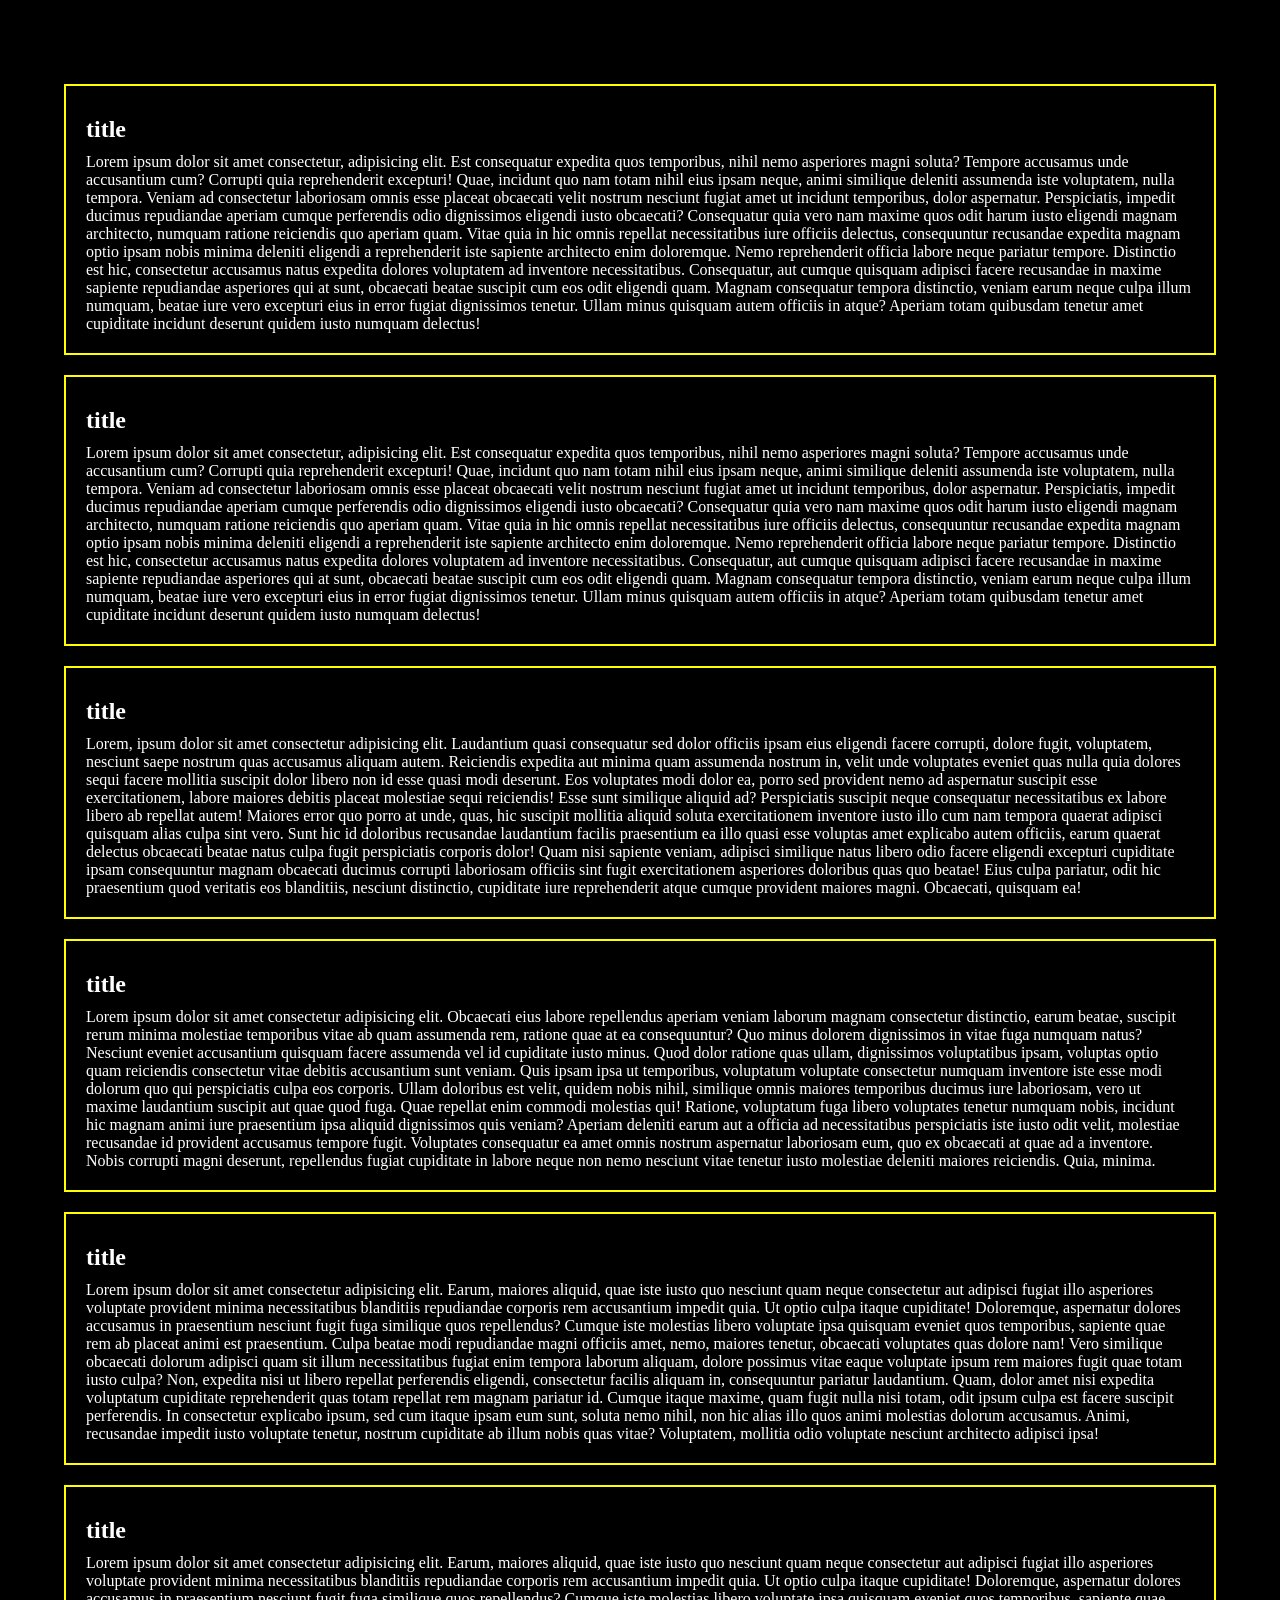
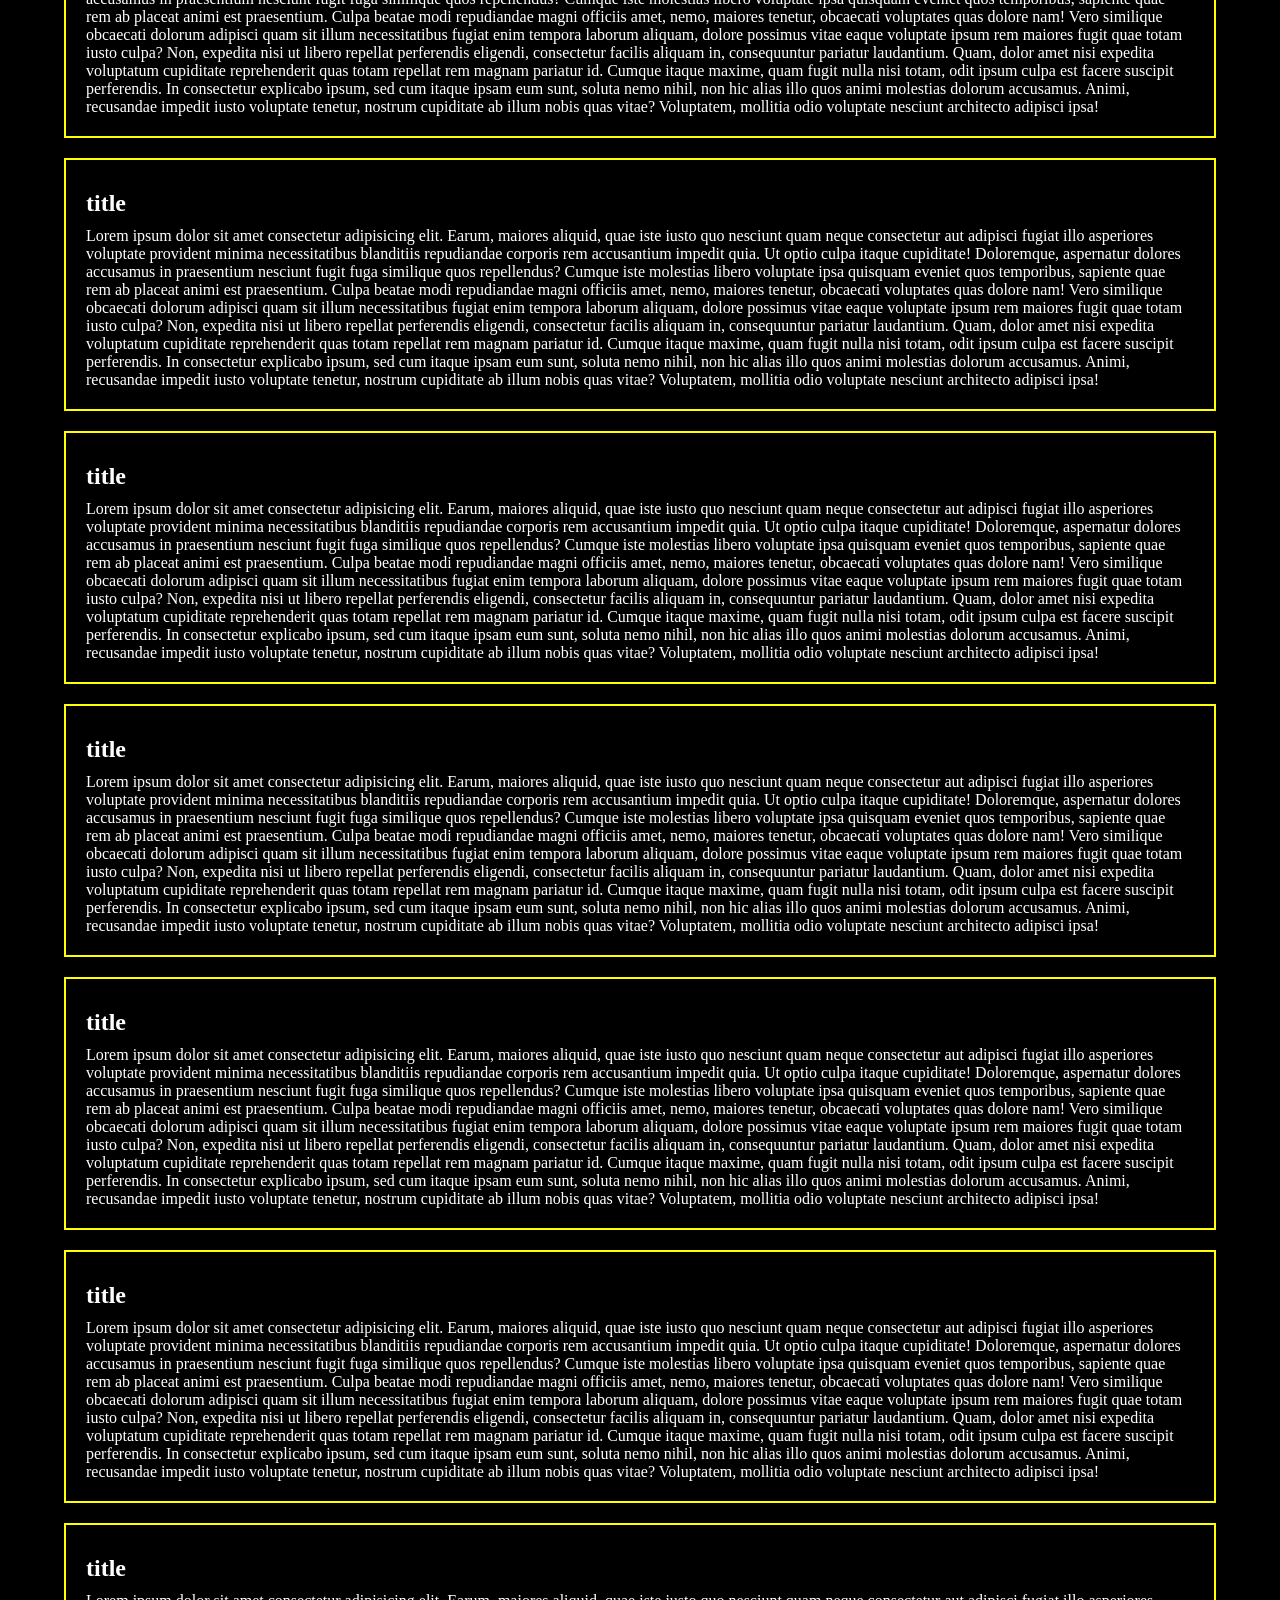
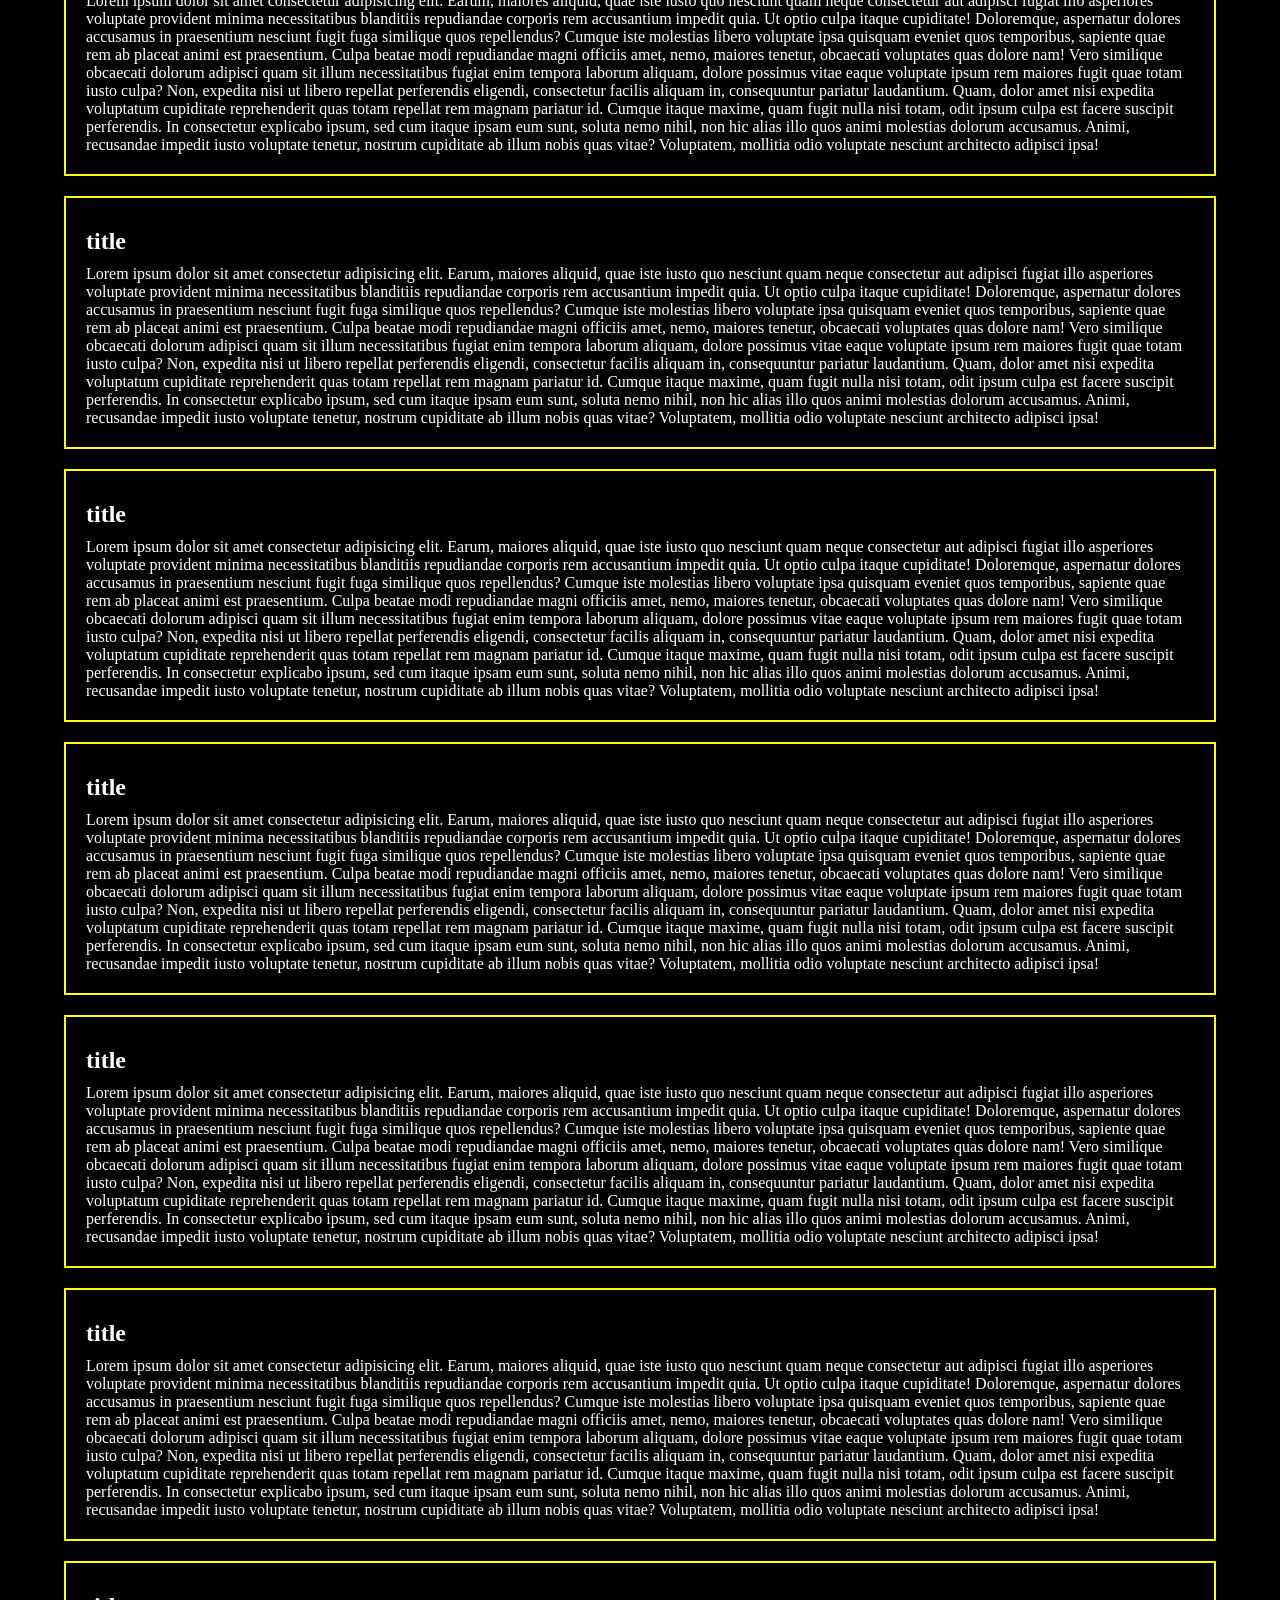
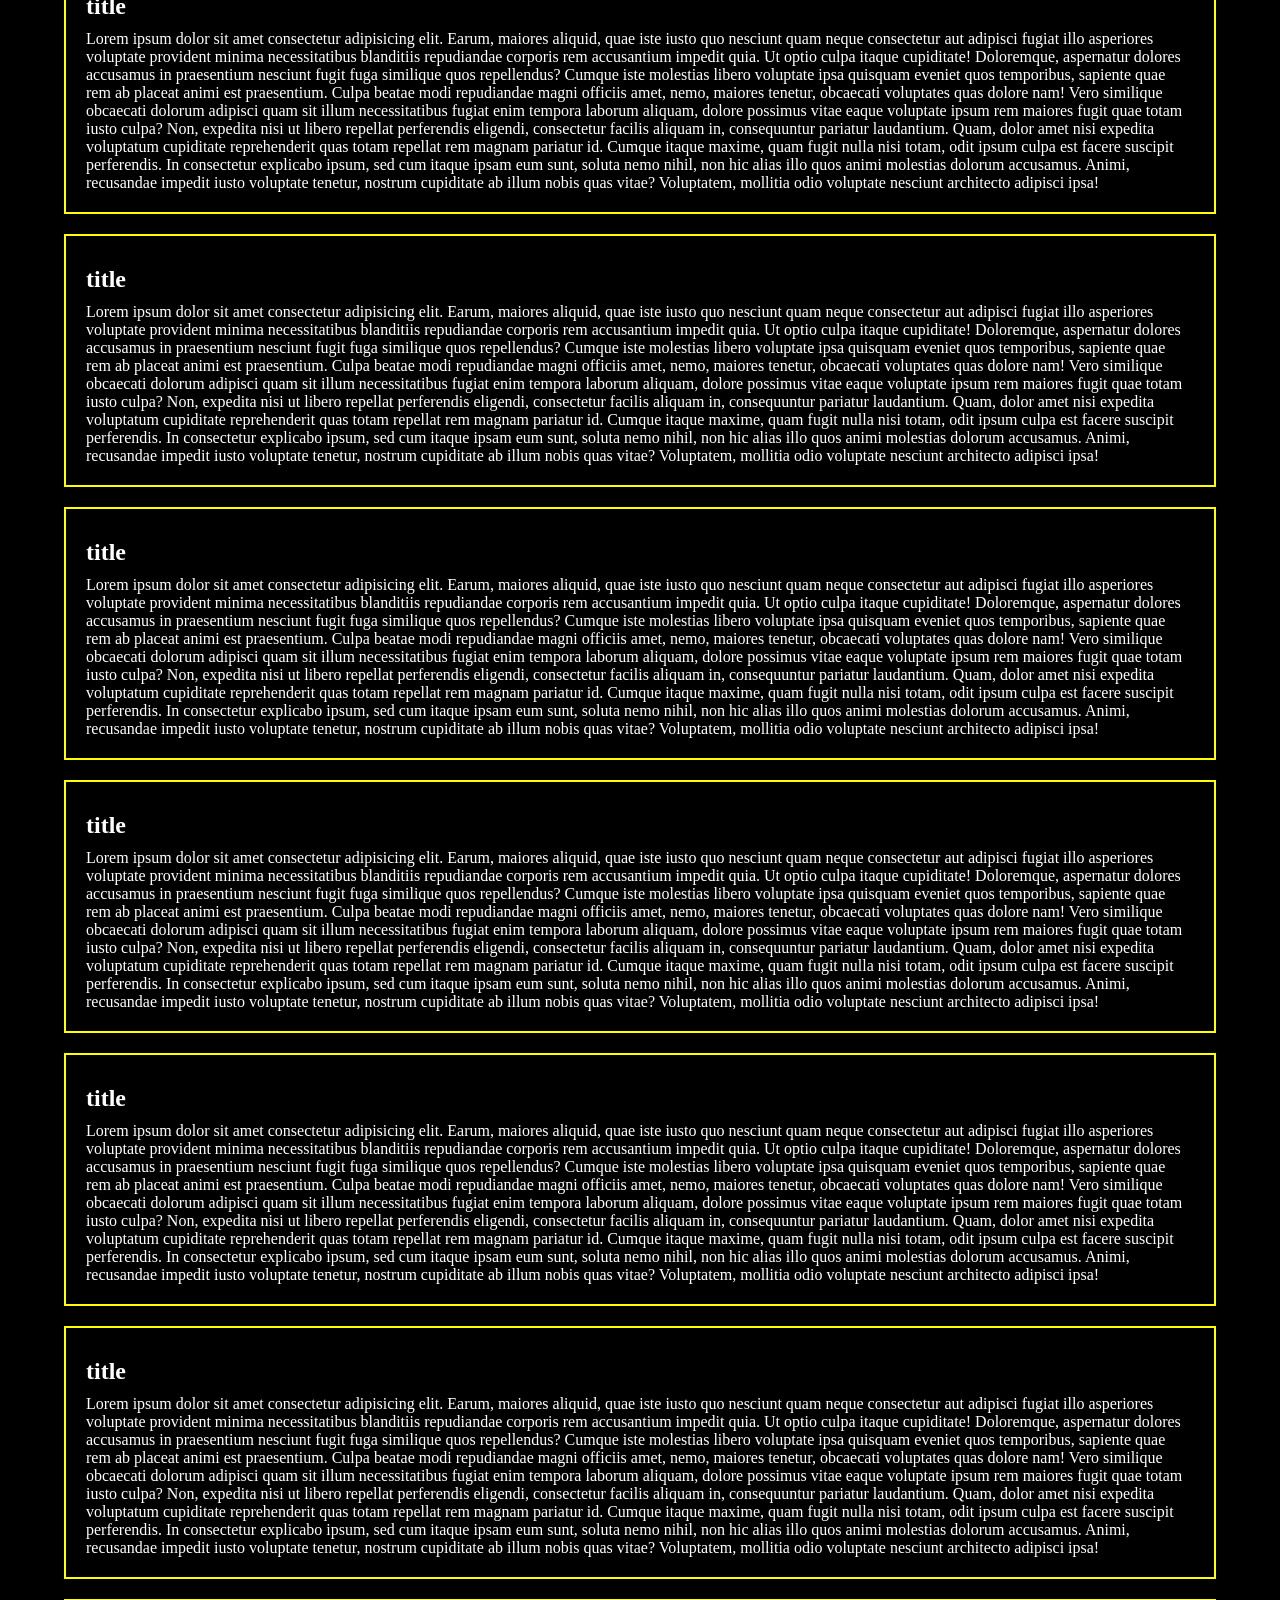
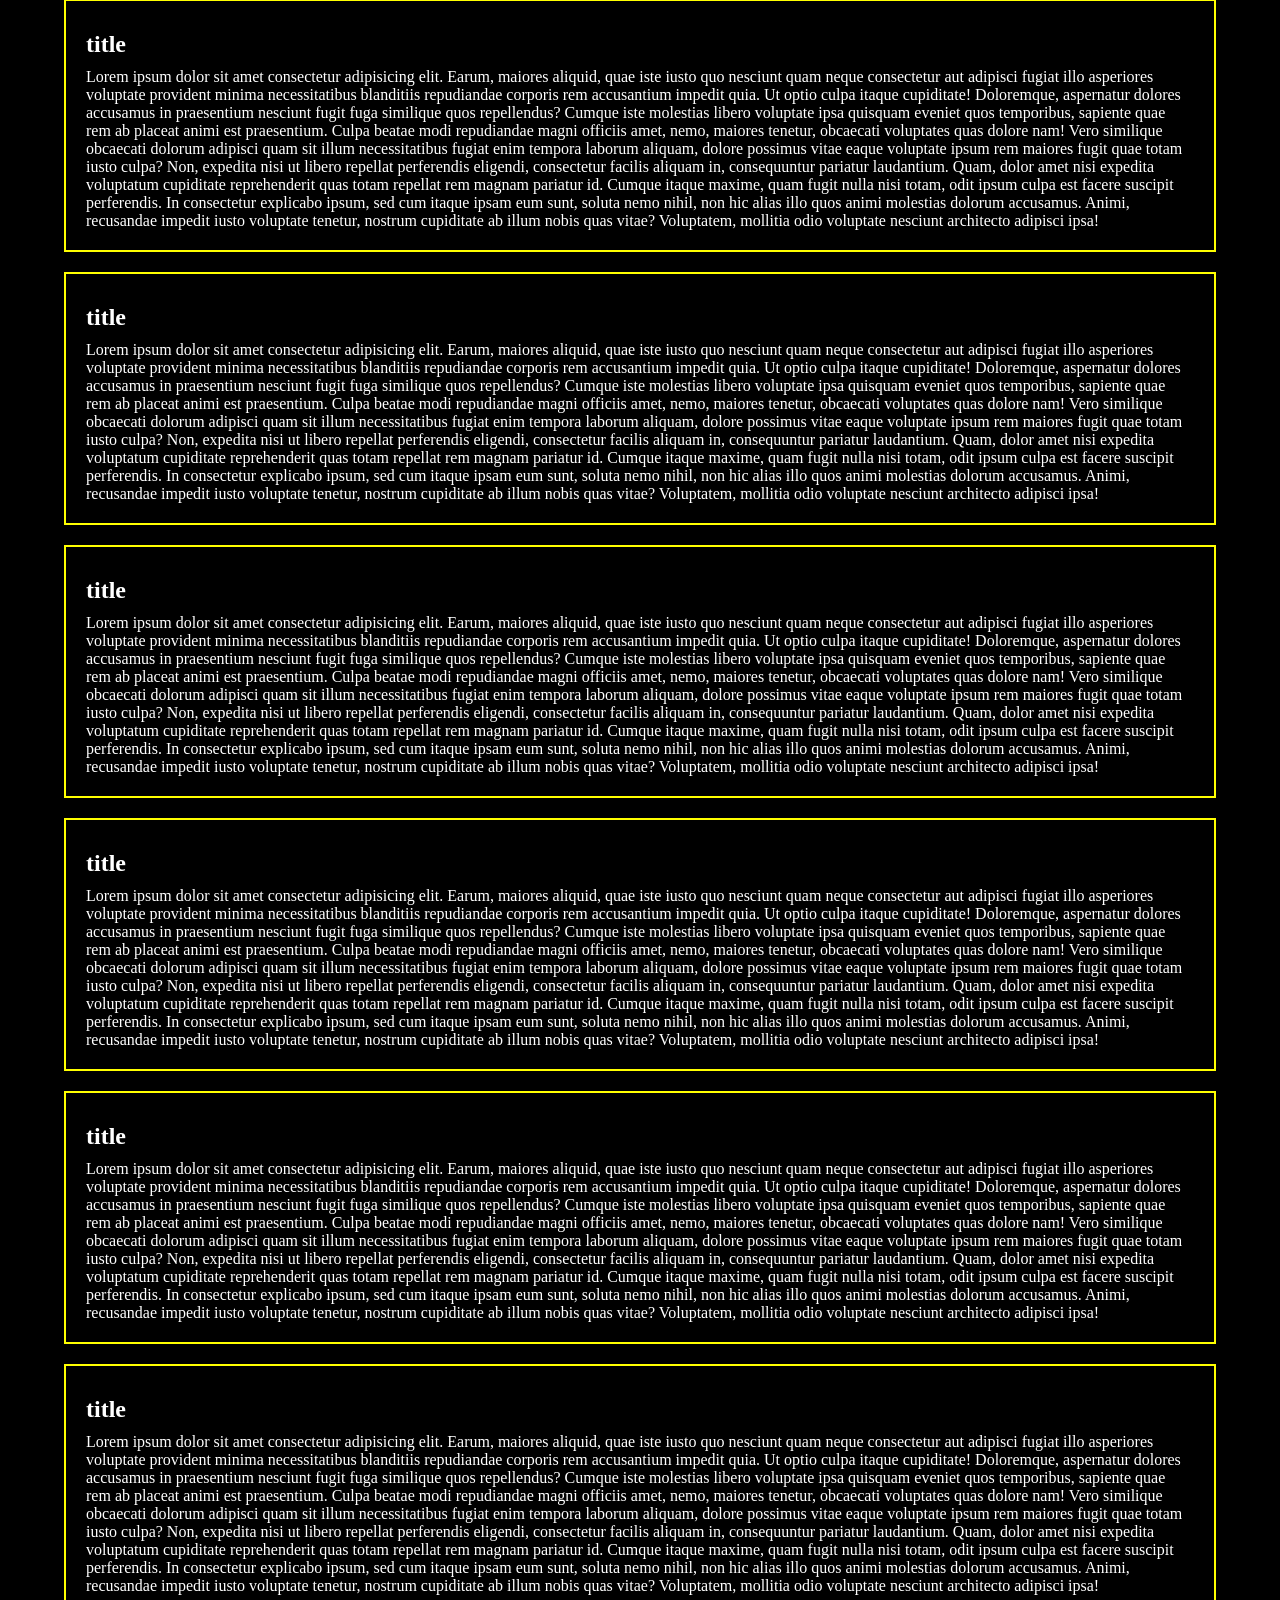
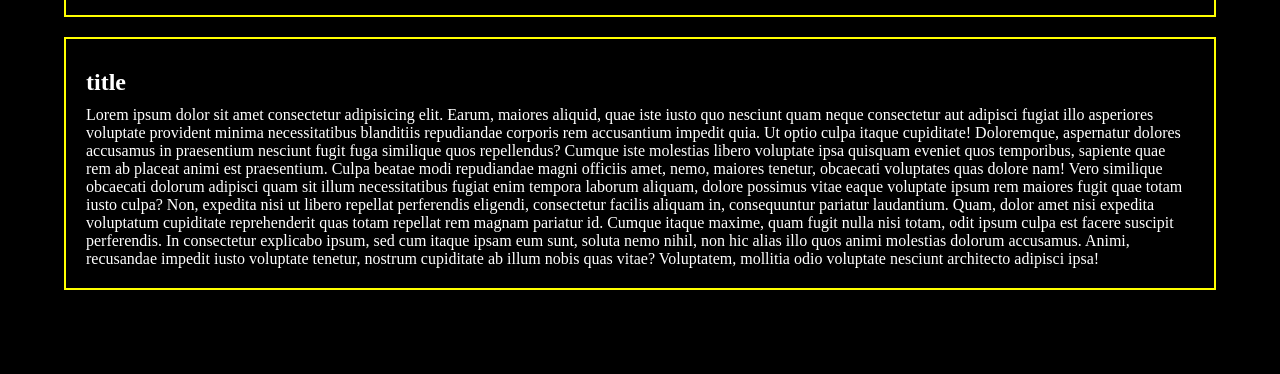
<file: 013.page_scroll_indicator/index.html>
<!DOCTYPE html>
<html lang="en">
<head>
    <meta charset="UTF-8">
    <meta name="viewport" content="width=device-width, initial-scale=1.0">
    <link rel="stylesheet" href="style.css">
    <title>scrollbar indicator</title>
</head>
<body>
    <div class="content">
        <!-- (section>h1{title}+p{lorem200})*30 -->
        <section>
            <h1>title</h1>
            <p>Lorem ipsum dolor sit amet consectetur, adipisicing elit. Est consequatur expedita quos temporibus, nihil nemo asperiores magni soluta? Tempore accusamus unde accusantium cum? Corrupti quia reprehenderit excepturi! Quae, incidunt quo nam totam nihil eius ipsam neque, animi similique deleniti assumenda iste voluptatem, nulla tempora. Veniam ad consectetur laboriosam omnis esse placeat obcaecati velit nostrum nesciunt fugiat amet ut incidunt temporibus, dolor aspernatur. Perspiciatis, impedit ducimus repudiandae aperiam cumque perferendis odio dignissimos eligendi iusto obcaecati? Consequatur quia vero nam maxime quos odit harum iusto eligendi magnam architecto, numquam ratione reiciendis quo aperiam quam. Vitae quia in hic omnis repellat necessitatibus iure officiis delectus, consequuntur recusandae expedita magnam optio ipsam nobis minima deleniti eligendi a reprehenderit iste sapiente architecto enim doloremque. Nemo reprehenderit officia labore neque pariatur tempore. Distinctio est hic, consectetur accusamus natus expedita dolores voluptatem ad inventore necessitatibus. Consequatur, aut cumque quisquam adipisci facere recusandae in maxime sapiente repudiandae asperiores qui at sunt, obcaecati beatae suscipit cum eos odit eligendi quam. Magnam consequatur tempora distinctio, veniam earum neque culpa illum numquam, beatae iure vero excepturi eius in error fugiat dignissimos tenetur. Ullam minus quisquam autem officiis in atque? Aperiam totam quibusdam tenetur amet cupiditate incidunt deserunt quidem iusto numquam delectus!</p>
        </section>
        <section>
            <h1>title</h1>
            <p>Lorem ipsum dolor sit amet consectetur, adipisicing elit. Est consequatur expedita quos temporibus, nihil nemo asperiores magni soluta? Tempore accusamus unde accusantium cum? Corrupti quia reprehenderit excepturi! Quae, incidunt quo nam totam nihil eius ipsam neque, animi similique deleniti assumenda iste voluptatem, nulla tempora. Veniam ad consectetur laboriosam omnis esse placeat obcaecati velit nostrum nesciunt fugiat amet ut incidunt temporibus, dolor aspernatur. Perspiciatis, impedit ducimus repudiandae aperiam cumque perferendis odio dignissimos eligendi iusto obcaecati? Consequatur quia vero nam maxime quos odit harum iusto eligendi magnam architecto, numquam ratione reiciendis quo aperiam quam. Vitae quia in hic omnis repellat necessitatibus iure officiis delectus, consequuntur recusandae expedita magnam optio ipsam nobis minima deleniti eligendi a reprehenderit iste sapiente architecto enim doloremque. Nemo reprehenderit officia labore neque pariatur tempore. Distinctio est hic, consectetur accusamus natus expedita dolores voluptatem ad inventore necessitatibus. Consequatur, aut cumque quisquam adipisci facere recusandae in maxime sapiente repudiandae asperiores qui at sunt, obcaecati beatae suscipit cum eos odit eligendi quam. Magnam consequatur tempora distinctio, veniam earum neque culpa illum numquam, beatae iure vero excepturi eius in error fugiat dignissimos tenetur. Ullam minus quisquam autem officiis in atque? Aperiam totam quibusdam tenetur amet cupiditate incidunt deserunt quidem iusto numquam delectus!</p>
        </section>
        <section>
            <h1>title</h1>
            <p>Lorem, ipsum dolor sit amet consectetur adipisicing elit. Laudantium quasi consequatur sed dolor officiis ipsam eius eligendi facere corrupti, dolore fugit, voluptatem, nesciunt saepe nostrum quas accusamus aliquam autem. Reiciendis expedita aut minima quam assumenda nostrum in, velit unde voluptates eveniet quas nulla quia dolores sequi facere mollitia suscipit dolor libero non id esse quasi modi deserunt. Eos voluptates modi dolor ea, porro sed provident nemo ad aspernatur suscipit esse exercitationem, labore maiores debitis placeat molestiae sequi reiciendis! Esse sunt similique aliquid ad? Perspiciatis suscipit neque consequatur necessitatibus ex labore libero ab repellat autem! Maiores error quo porro at unde, quas, hic suscipit mollitia aliquid soluta exercitationem inventore iusto illo cum nam tempora quaerat adipisci quisquam alias culpa sint vero. Sunt hic id doloribus recusandae laudantium facilis praesentium ea illo quasi esse voluptas amet explicabo autem officiis, earum quaerat delectus obcaecati beatae natus culpa fugit perspiciatis corporis dolor! Quam nisi sapiente veniam, adipisci similique natus libero odio facere eligendi excepturi cupiditate ipsam consequuntur magnam obcaecati ducimus corrupti laboriosam officiis sint fugit exercitationem asperiores doloribus quas quo beatae! Eius culpa pariatur, odit hic praesentium quod veritatis eos blanditiis, nesciunt distinctio, cupiditate iure reprehenderit atque cumque provident maiores magni. Obcaecati, quisquam ea!</p>
        </section>
        <section>
            <h1>title</h1>
            <p>Lorem ipsum dolor sit amet consectetur adipisicing elit. Obcaecati eius labore repellendus aperiam veniam laborum magnam consectetur distinctio, earum beatae, suscipit rerum minima molestiae temporibus vitae ab quam assumenda rem, ratione quae at ea consequuntur? Quo minus dolorem dignissimos in vitae fuga numquam natus? Nesciunt eveniet accusantium quisquam facere assumenda vel id cupiditate iusto minus. Quod dolor ratione quas ullam, dignissimos voluptatibus ipsam, voluptas optio quam reiciendis consectetur vitae debitis accusantium sunt veniam. Quis ipsam ipsa ut temporibus, voluptatum voluptate consectetur numquam inventore iste esse modi dolorum quo qui perspiciatis culpa eos corporis. Ullam doloribus est velit, quidem nobis nihil, similique omnis maiores temporibus ducimus iure laboriosam, vero ut maxime laudantium suscipit aut quae quod fuga. Quae repellat enim commodi molestias qui! Ratione, voluptatum fuga libero voluptates tenetur numquam nobis, incidunt hic magnam animi iure praesentium ipsa aliquid dignissimos quis veniam? Aperiam deleniti earum aut a officia ad necessitatibus perspiciatis iste iusto odit velit, molestiae recusandae id provident accusamus tempore fugit. Voluptates consequatur ea amet omnis nostrum aspernatur laboriosam eum, quo ex obcaecati at quae ad a inventore. Nobis corrupti magni deserunt, repellendus fugiat cupiditate in labore neque non nemo nesciunt vitae tenetur iusto molestiae deleniti maiores reiciendis. Quia, minima.</p>
        </section>
        <section>
            <h1>title</h1>
            <p>Lorem ipsum dolor sit amet consectetur adipisicing elit. Earum, maiores aliquid, quae iste iusto quo nesciunt quam neque consectetur aut adipisci fugiat illo asperiores voluptate provident minima necessitatibus blanditiis repudiandae corporis rem accusantium impedit quia. Ut optio culpa itaque cupiditate! Doloremque, aspernatur dolores accusamus in praesentium nesciunt fugit fuga similique quos repellendus? Cumque iste molestias libero voluptate ipsa quisquam eveniet quos temporibus, sapiente quae rem ab placeat animi est praesentium. Culpa beatae modi repudiandae magni officiis amet, nemo, maiores tenetur, obcaecati voluptates quas dolore nam! Vero similique obcaecati dolorum adipisci quam sit illum necessitatibus fugiat enim tempora laborum aliquam, dolore possimus vitae eaque voluptate ipsum rem maiores fugit quae totam iusto culpa? Non, expedita nisi ut libero repellat perferendis eligendi, consectetur facilis aliquam in, consequuntur pariatur laudantium. Quam, dolor amet nisi expedita voluptatum cupiditate reprehenderit quas totam repellat rem magnam pariatur id. Cumque itaque maxime, quam fugit nulla nisi totam, odit ipsum culpa est facere suscipit perferendis. In consectetur explicabo ipsum, sed cum itaque ipsam eum sunt, soluta nemo nihil, non hic alias illo quos animi molestias dolorum accusamus. Animi, recusandae impedit iusto voluptate tenetur, nostrum cupiditate ab illum nobis quas vitae? Voluptatem, mollitia odio voluptate nesciunt architecto adipisci ipsa!
            </p>
        </section>
        <section>
            <h1>title</h1>
            <p>Lorem ipsum dolor sit amet consectetur adipisicing elit. Earum, maiores aliquid, quae iste iusto quo nesciunt quam neque consectetur aut adipisci fugiat illo asperiores voluptate provident minima necessitatibus blanditiis repudiandae corporis rem accusantium impedit quia. Ut optio culpa itaque cupiditate! Doloremque, aspernatur dolores accusamus in praesentium nesciunt fugit fuga similique quos repellendus? Cumque iste molestias libero voluptate ipsa quisquam eveniet quos temporibus, sapiente quae rem ab placeat animi est praesentium. Culpa beatae modi repudiandae magni officiis amet, nemo, maiores tenetur, obcaecati voluptates quas dolore nam! Vero similique obcaecati dolorum adipisci quam sit illum necessitatibus fugiat enim tempora laborum aliquam, dolore possimus vitae eaque voluptate ipsum rem maiores fugit quae totam iusto culpa? Non, expedita nisi ut libero repellat perferendis eligendi, consectetur facilis aliquam in, consequuntur pariatur laudantium. Quam, dolor amet nisi expedita voluptatum cupiditate reprehenderit quas totam repellat rem magnam pariatur id. Cumque itaque maxime, quam fugit nulla nisi totam, odit ipsum culpa est facere suscipit perferendis. In consectetur explicabo ipsum, sed cum itaque ipsam eum sunt, soluta nemo nihil, non hic alias illo quos animi molestias dolorum accusamus. Animi, recusandae impedit iusto voluptate tenetur, nostrum cupiditate ab illum nobis quas vitae? Voluptatem, mollitia odio voluptate nesciunt architecto adipisci ipsa!
            </p>
        </section>
        <section>
            <h1>title</h1>
            <p>Lorem ipsum dolor sit amet consectetur adipisicing elit. Earum, maiores aliquid, quae iste iusto quo nesciunt quam neque consectetur aut adipisci fugiat illo asperiores voluptate provident minima necessitatibus blanditiis repudiandae corporis rem accusantium impedit quia. Ut optio culpa itaque cupiditate! Doloremque, aspernatur dolores accusamus in praesentium nesciunt fugit fuga similique quos repellendus? Cumque iste molestias libero voluptate ipsa quisquam eveniet quos temporibus, sapiente quae rem ab placeat animi est praesentium. Culpa beatae modi repudiandae magni officiis amet, nemo, maiores tenetur, obcaecati voluptates quas dolore nam! Vero similique obcaecati dolorum adipisci quam sit illum necessitatibus fugiat enim tempora laborum aliquam, dolore possimus vitae eaque voluptate ipsum rem maiores fugit quae totam iusto culpa? Non, expedita nisi ut libero repellat perferendis eligendi, consectetur facilis aliquam in, consequuntur pariatur laudantium. Quam, dolor amet nisi expedita voluptatum cupiditate reprehenderit quas totam repellat rem magnam pariatur id. Cumque itaque maxime, quam fugit nulla nisi totam, odit ipsum culpa est facere suscipit perferendis. In consectetur explicabo ipsum, sed cum itaque ipsam eum sunt, soluta nemo nihil, non hic alias illo quos animi molestias dolorum accusamus. Animi, recusandae impedit iusto voluptate tenetur, nostrum cupiditate ab illum nobis quas vitae? Voluptatem, mollitia odio voluptate nesciunt architecto adipisci ipsa!
            </p>
        </section>
        <section>
            <h1>title</h1>
            <p>Lorem ipsum dolor sit amet consectetur adipisicing elit. Earum, maiores aliquid, quae iste iusto quo nesciunt quam neque consectetur aut adipisci fugiat illo asperiores voluptate provident minima necessitatibus blanditiis repudiandae corporis rem accusantium impedit quia. Ut optio culpa itaque cupiditate! Doloremque, aspernatur dolores accusamus in praesentium nesciunt fugit fuga similique quos repellendus? Cumque iste molestias libero voluptate ipsa quisquam eveniet quos temporibus, sapiente quae rem ab placeat animi est praesentium. Culpa beatae modi repudiandae magni officiis amet, nemo, maiores tenetur, obcaecati voluptates quas dolore nam! Vero similique obcaecati dolorum adipisci quam sit illum necessitatibus fugiat enim tempora laborum aliquam, dolore possimus vitae eaque voluptate ipsum rem maiores fugit quae totam iusto culpa? Non, expedita nisi ut libero repellat perferendis eligendi, consectetur facilis aliquam in, consequuntur pariatur laudantium. Quam, dolor amet nisi expedita voluptatum cupiditate reprehenderit quas totam repellat rem magnam pariatur id. Cumque itaque maxime, quam fugit nulla nisi totam, odit ipsum culpa est facere suscipit perferendis. In consectetur explicabo ipsum, sed cum itaque ipsam eum sunt, soluta nemo nihil, non hic alias illo quos animi molestias dolorum accusamus. Animi, recusandae impedit iusto voluptate tenetur, nostrum cupiditate ab illum nobis quas vitae? Voluptatem, mollitia odio voluptate nesciunt architecto adipisci ipsa!
            </p>
        </section>
        <section>
            <h1>title</h1>
            <p>Lorem ipsum dolor sit amet consectetur adipisicing elit. Earum, maiores aliquid, quae iste iusto quo nesciunt quam neque consectetur aut adipisci fugiat illo asperiores voluptate provident minima necessitatibus blanditiis repudiandae corporis rem accusantium impedit quia. Ut optio culpa itaque cupiditate! Doloremque, aspernatur dolores accusamus in praesentium nesciunt fugit fuga similique quos repellendus? Cumque iste molestias libero voluptate ipsa quisquam eveniet quos temporibus, sapiente quae rem ab placeat animi est praesentium. Culpa beatae modi repudiandae magni officiis amet, nemo, maiores tenetur, obcaecati voluptates quas dolore nam! Vero similique obcaecati dolorum adipisci quam sit illum necessitatibus fugiat enim tempora laborum aliquam, dolore possimus vitae eaque voluptate ipsum rem maiores fugit quae totam iusto culpa? Non, expedita nisi ut libero repellat perferendis eligendi, consectetur facilis aliquam in, consequuntur pariatur laudantium. Quam, dolor amet nisi expedita voluptatum cupiditate reprehenderit quas totam repellat rem magnam pariatur id. Cumque itaque maxime, quam fugit nulla nisi totam, odit ipsum culpa est facere suscipit perferendis. In consectetur explicabo ipsum, sed cum itaque ipsam eum sunt, soluta nemo nihil, non hic alias illo quos animi molestias dolorum accusamus. Animi, recusandae impedit iusto voluptate tenetur, nostrum cupiditate ab illum nobis quas vitae? Voluptatem, mollitia odio voluptate nesciunt architecto adipisci ipsa!
            </p>
        </section>
        <section>
            <h1>title</h1>
            <p>Lorem ipsum dolor sit amet consectetur adipisicing elit. Earum, maiores aliquid, quae iste iusto quo nesciunt quam neque consectetur aut adipisci fugiat illo asperiores voluptate provident minima necessitatibus blanditiis repudiandae corporis rem accusantium impedit quia. Ut optio culpa itaque cupiditate! Doloremque, aspernatur dolores accusamus in praesentium nesciunt fugit fuga similique quos repellendus? Cumque iste molestias libero voluptate ipsa quisquam eveniet quos temporibus, sapiente quae rem ab placeat animi est praesentium. Culpa beatae modi repudiandae magni officiis amet, nemo, maiores tenetur, obcaecati voluptates quas dolore nam! Vero similique obcaecati dolorum adipisci quam sit illum necessitatibus fugiat enim tempora laborum aliquam, dolore possimus vitae eaque voluptate ipsum rem maiores fugit quae totam iusto culpa? Non, expedita nisi ut libero repellat perferendis eligendi, consectetur facilis aliquam in, consequuntur pariatur laudantium. Quam, dolor amet nisi expedita voluptatum cupiditate reprehenderit quas totam repellat rem magnam pariatur id. Cumque itaque maxime, quam fugit nulla nisi totam, odit ipsum culpa est facere suscipit perferendis. In consectetur explicabo ipsum, sed cum itaque ipsam eum sunt, soluta nemo nihil, non hic alias illo quos animi molestias dolorum accusamus. Animi, recusandae impedit iusto voluptate tenetur, nostrum cupiditate ab illum nobis quas vitae? Voluptatem, mollitia odio voluptate nesciunt architecto adipisci ipsa!
            </p>
        </section>
        <section>
            <h1>title</h1>
            <p>Lorem ipsum dolor sit amet consectetur adipisicing elit. Earum, maiores aliquid, quae iste iusto quo nesciunt quam neque consectetur aut adipisci fugiat illo asperiores voluptate provident minima necessitatibus blanditiis repudiandae corporis rem accusantium impedit quia. Ut optio culpa itaque cupiditate! Doloremque, aspernatur dolores accusamus in praesentium nesciunt fugit fuga similique quos repellendus? Cumque iste molestias libero voluptate ipsa quisquam eveniet quos temporibus, sapiente quae rem ab placeat animi est praesentium. Culpa beatae modi repudiandae magni officiis amet, nemo, maiores tenetur, obcaecati voluptates quas dolore nam! Vero similique obcaecati dolorum adipisci quam sit illum necessitatibus fugiat enim tempora laborum aliquam, dolore possimus vitae eaque voluptate ipsum rem maiores fugit quae totam iusto culpa? Non, expedita nisi ut libero repellat perferendis eligendi, consectetur facilis aliquam in, consequuntur pariatur laudantium. Quam, dolor amet nisi expedita voluptatum cupiditate reprehenderit quas totam repellat rem magnam pariatur id. Cumque itaque maxime, quam fugit nulla nisi totam, odit ipsum culpa est facere suscipit perferendis. In consectetur explicabo ipsum, sed cum itaque ipsam eum sunt, soluta nemo nihil, non hic alias illo quos animi molestias dolorum accusamus. Animi, recusandae impedit iusto voluptate tenetur, nostrum cupiditate ab illum nobis quas vitae? Voluptatem, mollitia odio voluptate nesciunt architecto adipisci ipsa!
            </p>
        </section>
        <section>
            <h1>title</h1>
            <p>Lorem ipsum dolor sit amet consectetur adipisicing elit. Earum, maiores aliquid, quae iste iusto quo nesciunt quam neque consectetur aut adipisci fugiat illo asperiores voluptate provident minima necessitatibus blanditiis repudiandae corporis rem accusantium impedit quia. Ut optio culpa itaque cupiditate! Doloremque, aspernatur dolores accusamus in praesentium nesciunt fugit fuga similique quos repellendus? Cumque iste molestias libero voluptate ipsa quisquam eveniet quos temporibus, sapiente quae rem ab placeat animi est praesentium. Culpa beatae modi repudiandae magni officiis amet, nemo, maiores tenetur, obcaecati voluptates quas dolore nam! Vero similique obcaecati dolorum adipisci quam sit illum necessitatibus fugiat enim tempora laborum aliquam, dolore possimus vitae eaque voluptate ipsum rem maiores fugit quae totam iusto culpa? Non, expedita nisi ut libero repellat perferendis eligendi, consectetur facilis aliquam in, consequuntur pariatur laudantium. Quam, dolor amet nisi expedita voluptatum cupiditate reprehenderit quas totam repellat rem magnam pariatur id. Cumque itaque maxime, quam fugit nulla nisi totam, odit ipsum culpa est facere suscipit perferendis. In consectetur explicabo ipsum, sed cum itaque ipsam eum sunt, soluta nemo nihil, non hic alias illo quos animi molestias dolorum accusamus. Animi, recusandae impedit iusto voluptate tenetur, nostrum cupiditate ab illum nobis quas vitae? Voluptatem, mollitia odio voluptate nesciunt architecto adipisci ipsa!
            </p>
        </section>
        <section>
            <h1>title</h1>
            <p>Lorem ipsum dolor sit amet consectetur adipisicing elit. Earum, maiores aliquid, quae iste iusto quo nesciunt quam neque consectetur aut adipisci fugiat illo asperiores voluptate provident minima necessitatibus blanditiis repudiandae corporis rem accusantium impedit quia. Ut optio culpa itaque cupiditate! Doloremque, aspernatur dolores accusamus in praesentium nesciunt fugit fuga similique quos repellendus? Cumque iste molestias libero voluptate ipsa quisquam eveniet quos temporibus, sapiente quae rem ab placeat animi est praesentium. Culpa beatae modi repudiandae magni officiis amet, nemo, maiores tenetur, obcaecati voluptates quas dolore nam! Vero similique obcaecati dolorum adipisci quam sit illum necessitatibus fugiat enim tempora laborum aliquam, dolore possimus vitae eaque voluptate ipsum rem maiores fugit quae totam iusto culpa? Non, expedita nisi ut libero repellat perferendis eligendi, consectetur facilis aliquam in, consequuntur pariatur laudantium. Quam, dolor amet nisi expedita voluptatum cupiditate reprehenderit quas totam repellat rem magnam pariatur id. Cumque itaque maxime, quam fugit nulla nisi totam, odit ipsum culpa est facere suscipit perferendis. In consectetur explicabo ipsum, sed cum itaque ipsam eum sunt, soluta nemo nihil, non hic alias illo quos animi molestias dolorum accusamus. Animi, recusandae impedit iusto voluptate tenetur, nostrum cupiditate ab illum nobis quas vitae? Voluptatem, mollitia odio voluptate nesciunt architecto adipisci ipsa!
            </p>
        </section>
        <section>
            <h1>title</h1>
            <p>Lorem ipsum dolor sit amet consectetur adipisicing elit. Earum, maiores aliquid, quae iste iusto quo nesciunt quam neque consectetur aut adipisci fugiat illo asperiores voluptate provident minima necessitatibus blanditiis repudiandae corporis rem accusantium impedit quia. Ut optio culpa itaque cupiditate! Doloremque, aspernatur dolores accusamus in praesentium nesciunt fugit fuga similique quos repellendus? Cumque iste molestias libero voluptate ipsa quisquam eveniet quos temporibus, sapiente quae rem ab placeat animi est praesentium. Culpa beatae modi repudiandae magni officiis amet, nemo, maiores tenetur, obcaecati voluptates quas dolore nam! Vero similique obcaecati dolorum adipisci quam sit illum necessitatibus fugiat enim tempora laborum aliquam, dolore possimus vitae eaque voluptate ipsum rem maiores fugit quae totam iusto culpa? Non, expedita nisi ut libero repellat perferendis eligendi, consectetur facilis aliquam in, consequuntur pariatur laudantium. Quam, dolor amet nisi expedita voluptatum cupiditate reprehenderit quas totam repellat rem magnam pariatur id. Cumque itaque maxime, quam fugit nulla nisi totam, odit ipsum culpa est facere suscipit perferendis. In consectetur explicabo ipsum, sed cum itaque ipsam eum sunt, soluta nemo nihil, non hic alias illo quos animi molestias dolorum accusamus. Animi, recusandae impedit iusto voluptate tenetur, nostrum cupiditate ab illum nobis quas vitae? Voluptatem, mollitia odio voluptate nesciunt architecto adipisci ipsa!
            </p>
        </section>
        <section>
            <h1>title</h1>
            <p>Lorem ipsum dolor sit amet consectetur adipisicing elit. Earum, maiores aliquid, quae iste iusto quo nesciunt quam neque consectetur aut adipisci fugiat illo asperiores voluptate provident minima necessitatibus blanditiis repudiandae corporis rem accusantium impedit quia. Ut optio culpa itaque cupiditate! Doloremque, aspernatur dolores accusamus in praesentium nesciunt fugit fuga similique quos repellendus? Cumque iste molestias libero voluptate ipsa quisquam eveniet quos temporibus, sapiente quae rem ab placeat animi est praesentium. Culpa beatae modi repudiandae magni officiis amet, nemo, maiores tenetur, obcaecati voluptates quas dolore nam! Vero similique obcaecati dolorum adipisci quam sit illum necessitatibus fugiat enim tempora laborum aliquam, dolore possimus vitae eaque voluptate ipsum rem maiores fugit quae totam iusto culpa? Non, expedita nisi ut libero repellat perferendis eligendi, consectetur facilis aliquam in, consequuntur pariatur laudantium. Quam, dolor amet nisi expedita voluptatum cupiditate reprehenderit quas totam repellat rem magnam pariatur id. Cumque itaque maxime, quam fugit nulla nisi totam, odit ipsum culpa est facere suscipit perferendis. In consectetur explicabo ipsum, sed cum itaque ipsam eum sunt, soluta nemo nihil, non hic alias illo quos animi molestias dolorum accusamus. Animi, recusandae impedit iusto voluptate tenetur, nostrum cupiditate ab illum nobis quas vitae? Voluptatem, mollitia odio voluptate nesciunt architecto adipisci ipsa!
            </p>
        </section>
        <section>
            <h1>title</h1>
            <p>Lorem ipsum dolor sit amet consectetur adipisicing elit. Earum, maiores aliquid, quae iste iusto quo nesciunt quam neque consectetur aut adipisci fugiat illo asperiores voluptate provident minima necessitatibus blanditiis repudiandae corporis rem accusantium impedit quia. Ut optio culpa itaque cupiditate! Doloremque, aspernatur dolores accusamus in praesentium nesciunt fugit fuga similique quos repellendus? Cumque iste molestias libero voluptate ipsa quisquam eveniet quos temporibus, sapiente quae rem ab placeat animi est praesentium. Culpa beatae modi repudiandae magni officiis amet, nemo, maiores tenetur, obcaecati voluptates quas dolore nam! Vero similique obcaecati dolorum adipisci quam sit illum necessitatibus fugiat enim tempora laborum aliquam, dolore possimus vitae eaque voluptate ipsum rem maiores fugit quae totam iusto culpa? Non, expedita nisi ut libero repellat perferendis eligendi, consectetur facilis aliquam in, consequuntur pariatur laudantium. Quam, dolor amet nisi expedita voluptatum cupiditate reprehenderit quas totam repellat rem magnam pariatur id. Cumque itaque maxime, quam fugit nulla nisi totam, odit ipsum culpa est facere suscipit perferendis. In consectetur explicabo ipsum, sed cum itaque ipsam eum sunt, soluta nemo nihil, non hic alias illo quos animi molestias dolorum accusamus. Animi, recusandae impedit iusto voluptate tenetur, nostrum cupiditate ab illum nobis quas vitae? Voluptatem, mollitia odio voluptate nesciunt architecto adipisci ipsa!
            </p>
        </section>
        <section>
            <h1>title</h1>
            <p>Lorem ipsum dolor sit amet consectetur adipisicing elit. Earum, maiores aliquid, quae iste iusto quo nesciunt quam neque consectetur aut adipisci fugiat illo asperiores voluptate provident minima necessitatibus blanditiis repudiandae corporis rem accusantium impedit quia. Ut optio culpa itaque cupiditate! Doloremque, aspernatur dolores accusamus in praesentium nesciunt fugit fuga similique quos repellendus? Cumque iste molestias libero voluptate ipsa quisquam eveniet quos temporibus, sapiente quae rem ab placeat animi est praesentium. Culpa beatae modi repudiandae magni officiis amet, nemo, maiores tenetur, obcaecati voluptates quas dolore nam! Vero similique obcaecati dolorum adipisci quam sit illum necessitatibus fugiat enim tempora laborum aliquam, dolore possimus vitae eaque voluptate ipsum rem maiores fugit quae totam iusto culpa? Non, expedita nisi ut libero repellat perferendis eligendi, consectetur facilis aliquam in, consequuntur pariatur laudantium. Quam, dolor amet nisi expedita voluptatum cupiditate reprehenderit quas totam repellat rem magnam pariatur id. Cumque itaque maxime, quam fugit nulla nisi totam, odit ipsum culpa est facere suscipit perferendis. In consectetur explicabo ipsum, sed cum itaque ipsam eum sunt, soluta nemo nihil, non hic alias illo quos animi molestias dolorum accusamus. Animi, recusandae impedit iusto voluptate tenetur, nostrum cupiditate ab illum nobis quas vitae? Voluptatem, mollitia odio voluptate nesciunt architecto adipisci ipsa!
            </p>
        </section>
        <section>
            <h1>title</h1>
            <p>Lorem ipsum dolor sit amet consectetur adipisicing elit. Earum, maiores aliquid, quae iste iusto quo nesciunt quam neque consectetur aut adipisci fugiat illo asperiores voluptate provident minima necessitatibus blanditiis repudiandae corporis rem accusantium impedit quia. Ut optio culpa itaque cupiditate! Doloremque, aspernatur dolores accusamus in praesentium nesciunt fugit fuga similique quos repellendus? Cumque iste molestias libero voluptate ipsa quisquam eveniet quos temporibus, sapiente quae rem ab placeat animi est praesentium. Culpa beatae modi repudiandae magni officiis amet, nemo, maiores tenetur, obcaecati voluptates quas dolore nam! Vero similique obcaecati dolorum adipisci quam sit illum necessitatibus fugiat enim tempora laborum aliquam, dolore possimus vitae eaque voluptate ipsum rem maiores fugit quae totam iusto culpa? Non, expedita nisi ut libero repellat perferendis eligendi, consectetur facilis aliquam in, consequuntur pariatur laudantium. Quam, dolor amet nisi expedita voluptatum cupiditate reprehenderit quas totam repellat rem magnam pariatur id. Cumque itaque maxime, quam fugit nulla nisi totam, odit ipsum culpa est facere suscipit perferendis. In consectetur explicabo ipsum, sed cum itaque ipsam eum sunt, soluta nemo nihil, non hic alias illo quos animi molestias dolorum accusamus. Animi, recusandae impedit iusto voluptate tenetur, nostrum cupiditate ab illum nobis quas vitae? Voluptatem, mollitia odio voluptate nesciunt architecto adipisci ipsa!
            </p>
        </section>
        <section>
            <h1>title</h1>
            <p>Lorem ipsum dolor sit amet consectetur adipisicing elit. Earum, maiores aliquid, quae iste iusto quo nesciunt quam neque consectetur aut adipisci fugiat illo asperiores voluptate provident minima necessitatibus blanditiis repudiandae corporis rem accusantium impedit quia. Ut optio culpa itaque cupiditate! Doloremque, aspernatur dolores accusamus in praesentium nesciunt fugit fuga similique quos repellendus? Cumque iste molestias libero voluptate ipsa quisquam eveniet quos temporibus, sapiente quae rem ab placeat animi est praesentium. Culpa beatae modi repudiandae magni officiis amet, nemo, maiores tenetur, obcaecati voluptates quas dolore nam! Vero similique obcaecati dolorum adipisci quam sit illum necessitatibus fugiat enim tempora laborum aliquam, dolore possimus vitae eaque voluptate ipsum rem maiores fugit quae totam iusto culpa? Non, expedita nisi ut libero repellat perferendis eligendi, consectetur facilis aliquam in, consequuntur pariatur laudantium. Quam, dolor amet nisi expedita voluptatum cupiditate reprehenderit quas totam repellat rem magnam pariatur id. Cumque itaque maxime, quam fugit nulla nisi totam, odit ipsum culpa est facere suscipit perferendis. In consectetur explicabo ipsum, sed cum itaque ipsam eum sunt, soluta nemo nihil, non hic alias illo quos animi molestias dolorum accusamus. Animi, recusandae impedit iusto voluptate tenetur, nostrum cupiditate ab illum nobis quas vitae? Voluptatem, mollitia odio voluptate nesciunt architecto adipisci ipsa!
            </p>
        </section>
        <section>
            <h1>title</h1>
            <p>Lorem ipsum dolor sit amet consectetur adipisicing elit. Earum, maiores aliquid, quae iste iusto quo nesciunt quam neque consectetur aut adipisci fugiat illo asperiores voluptate provident minima necessitatibus blanditiis repudiandae corporis rem accusantium impedit quia. Ut optio culpa itaque cupiditate! Doloremque, aspernatur dolores accusamus in praesentium nesciunt fugit fuga similique quos repellendus? Cumque iste molestias libero voluptate ipsa quisquam eveniet quos temporibus, sapiente quae rem ab placeat animi est praesentium. Culpa beatae modi repudiandae magni officiis amet, nemo, maiores tenetur, obcaecati voluptates quas dolore nam! Vero similique obcaecati dolorum adipisci quam sit illum necessitatibus fugiat enim tempora laborum aliquam, dolore possimus vitae eaque voluptate ipsum rem maiores fugit quae totam iusto culpa? Non, expedita nisi ut libero repellat perferendis eligendi, consectetur facilis aliquam in, consequuntur pariatur laudantium. Quam, dolor amet nisi expedita voluptatum cupiditate reprehenderit quas totam repellat rem magnam pariatur id. Cumque itaque maxime, quam fugit nulla nisi totam, odit ipsum culpa est facere suscipit perferendis. In consectetur explicabo ipsum, sed cum itaque ipsam eum sunt, soluta nemo nihil, non hic alias illo quos animi molestias dolorum accusamus. Animi, recusandae impedit iusto voluptate tenetur, nostrum cupiditate ab illum nobis quas vitae? Voluptatem, mollitia odio voluptate nesciunt architecto adipisci ipsa!
            </p>
        </section>
        <section>
            <h1>title</h1>
            <p>Lorem ipsum dolor sit amet consectetur adipisicing elit. Earum, maiores aliquid, quae iste iusto quo nesciunt quam neque consectetur aut adipisci fugiat illo asperiores voluptate provident minima necessitatibus blanditiis repudiandae corporis rem accusantium impedit quia. Ut optio culpa itaque cupiditate! Doloremque, aspernatur dolores accusamus in praesentium nesciunt fugit fuga similique quos repellendus? Cumque iste molestias libero voluptate ipsa quisquam eveniet quos temporibus, sapiente quae rem ab placeat animi est praesentium. Culpa beatae modi repudiandae magni officiis amet, nemo, maiores tenetur, obcaecati voluptates quas dolore nam! Vero similique obcaecati dolorum adipisci quam sit illum necessitatibus fugiat enim tempora laborum aliquam, dolore possimus vitae eaque voluptate ipsum rem maiores fugit quae totam iusto culpa? Non, expedita nisi ut libero repellat perferendis eligendi, consectetur facilis aliquam in, consequuntur pariatur laudantium. Quam, dolor amet nisi expedita voluptatum cupiditate reprehenderit quas totam repellat rem magnam pariatur id. Cumque itaque maxime, quam fugit nulla nisi totam, odit ipsum culpa est facere suscipit perferendis. In consectetur explicabo ipsum, sed cum itaque ipsam eum sunt, soluta nemo nihil, non hic alias illo quos animi molestias dolorum accusamus. Animi, recusandae impedit iusto voluptate tenetur, nostrum cupiditate ab illum nobis quas vitae? Voluptatem, mollitia odio voluptate nesciunt architecto adipisci ipsa!
            </p>
        </section>
        <section>
            <h1>title</h1>
            <p>Lorem ipsum dolor sit amet consectetur adipisicing elit. Earum, maiores aliquid, quae iste iusto quo nesciunt quam neque consectetur aut adipisci fugiat illo asperiores voluptate provident minima necessitatibus blanditiis repudiandae corporis rem accusantium impedit quia. Ut optio culpa itaque cupiditate! Doloremque, aspernatur dolores accusamus in praesentium nesciunt fugit fuga similique quos repellendus? Cumque iste molestias libero voluptate ipsa quisquam eveniet quos temporibus, sapiente quae rem ab placeat animi est praesentium. Culpa beatae modi repudiandae magni officiis amet, nemo, maiores tenetur, obcaecati voluptates quas dolore nam! Vero similique obcaecati dolorum adipisci quam sit illum necessitatibus fugiat enim tempora laborum aliquam, dolore possimus vitae eaque voluptate ipsum rem maiores fugit quae totam iusto culpa? Non, expedita nisi ut libero repellat perferendis eligendi, consectetur facilis aliquam in, consequuntur pariatur laudantium. Quam, dolor amet nisi expedita voluptatum cupiditate reprehenderit quas totam repellat rem magnam pariatur id. Cumque itaque maxime, quam fugit nulla nisi totam, odit ipsum culpa est facere suscipit perferendis. In consectetur explicabo ipsum, sed cum itaque ipsam eum sunt, soluta nemo nihil, non hic alias illo quos animi molestias dolorum accusamus. Animi, recusandae impedit iusto voluptate tenetur, nostrum cupiditate ab illum nobis quas vitae? Voluptatem, mollitia odio voluptate nesciunt architecto adipisci ipsa!
            </p>
        </section>
        <section>
            <h1>title</h1>
            <p>Lorem ipsum dolor sit amet consectetur adipisicing elit. Earum, maiores aliquid, quae iste iusto quo nesciunt quam neque consectetur aut adipisci fugiat illo asperiores voluptate provident minima necessitatibus blanditiis repudiandae corporis rem accusantium impedit quia. Ut optio culpa itaque cupiditate! Doloremque, aspernatur dolores accusamus in praesentium nesciunt fugit fuga similique quos repellendus? Cumque iste molestias libero voluptate ipsa quisquam eveniet quos temporibus, sapiente quae rem ab placeat animi est praesentium. Culpa beatae modi repudiandae magni officiis amet, nemo, maiores tenetur, obcaecati voluptates quas dolore nam! Vero similique obcaecati dolorum adipisci quam sit illum necessitatibus fugiat enim tempora laborum aliquam, dolore possimus vitae eaque voluptate ipsum rem maiores fugit quae totam iusto culpa? Non, expedita nisi ut libero repellat perferendis eligendi, consectetur facilis aliquam in, consequuntur pariatur laudantium. Quam, dolor amet nisi expedita voluptatum cupiditate reprehenderit quas totam repellat rem magnam pariatur id. Cumque itaque maxime, quam fugit nulla nisi totam, odit ipsum culpa est facere suscipit perferendis. In consectetur explicabo ipsum, sed cum itaque ipsam eum sunt, soluta nemo nihil, non hic alias illo quos animi molestias dolorum accusamus. Animi, recusandae impedit iusto voluptate tenetur, nostrum cupiditate ab illum nobis quas vitae? Voluptatem, mollitia odio voluptate nesciunt architecto adipisci ipsa!
            </p>
        </section>
        <section>
            <h1>title</h1>
            <p>Lorem ipsum dolor sit amet consectetur adipisicing elit. Earum, maiores aliquid, quae iste iusto quo nesciunt quam neque consectetur aut adipisci fugiat illo asperiores voluptate provident minima necessitatibus blanditiis repudiandae corporis rem accusantium impedit quia. Ut optio culpa itaque cupiditate! Doloremque, aspernatur dolores accusamus in praesentium nesciunt fugit fuga similique quos repellendus? Cumque iste molestias libero voluptate ipsa quisquam eveniet quos temporibus, sapiente quae rem ab placeat animi est praesentium. Culpa beatae modi repudiandae magni officiis amet, nemo, maiores tenetur, obcaecati voluptates quas dolore nam! Vero similique obcaecati dolorum adipisci quam sit illum necessitatibus fugiat enim tempora laborum aliquam, dolore possimus vitae eaque voluptate ipsum rem maiores fugit quae totam iusto culpa? Non, expedita nisi ut libero repellat perferendis eligendi, consectetur facilis aliquam in, consequuntur pariatur laudantium. Quam, dolor amet nisi expedita voluptatum cupiditate reprehenderit quas totam repellat rem magnam pariatur id. Cumque itaque maxime, quam fugit nulla nisi totam, odit ipsum culpa est facere suscipit perferendis. In consectetur explicabo ipsum, sed cum itaque ipsam eum sunt, soluta nemo nihil, non hic alias illo quos animi molestias dolorum accusamus. Animi, recusandae impedit iusto voluptate tenetur, nostrum cupiditate ab illum nobis quas vitae? Voluptatem, mollitia odio voluptate nesciunt architecto adipisci ipsa!
            </p>
        </section>
        <section>
            <h1>title</h1>
            <p>Lorem ipsum dolor sit amet consectetur adipisicing elit. Earum, maiores aliquid, quae iste iusto quo nesciunt quam neque consectetur aut adipisci fugiat illo asperiores voluptate provident minima necessitatibus blanditiis repudiandae corporis rem accusantium impedit quia. Ut optio culpa itaque cupiditate! Doloremque, aspernatur dolores accusamus in praesentium nesciunt fugit fuga similique quos repellendus? Cumque iste molestias libero voluptate ipsa quisquam eveniet quos temporibus, sapiente quae rem ab placeat animi est praesentium. Culpa beatae modi repudiandae magni officiis amet, nemo, maiores tenetur, obcaecati voluptates quas dolore nam! Vero similique obcaecati dolorum adipisci quam sit illum necessitatibus fugiat enim tempora laborum aliquam, dolore possimus vitae eaque voluptate ipsum rem maiores fugit quae totam iusto culpa? Non, expedita nisi ut libero repellat perferendis eligendi, consectetur facilis aliquam in, consequuntur pariatur laudantium. Quam, dolor amet nisi expedita voluptatum cupiditate reprehenderit quas totam repellat rem magnam pariatur id. Cumque itaque maxime, quam fugit nulla nisi totam, odit ipsum culpa est facere suscipit perferendis. In consectetur explicabo ipsum, sed cum itaque ipsam eum sunt, soluta nemo nihil, non hic alias illo quos animi molestias dolorum accusamus. Animi, recusandae impedit iusto voluptate tenetur, nostrum cupiditate ab illum nobis quas vitae? Voluptatem, mollitia odio voluptate nesciunt architecto adipisci ipsa!
            </p>
        </section>
        <section>
            <h1>title</h1>
            <p>Lorem ipsum dolor sit amet consectetur adipisicing elit. Earum, maiores aliquid, quae iste iusto quo nesciunt quam neque consectetur aut adipisci fugiat illo asperiores voluptate provident minima necessitatibus blanditiis repudiandae corporis rem accusantium impedit quia. Ut optio culpa itaque cupiditate! Doloremque, aspernatur dolores accusamus in praesentium nesciunt fugit fuga similique quos repellendus? Cumque iste molestias libero voluptate ipsa quisquam eveniet quos temporibus, sapiente quae rem ab placeat animi est praesentium. Culpa beatae modi repudiandae magni officiis amet, nemo, maiores tenetur, obcaecati voluptates quas dolore nam! Vero similique obcaecati dolorum adipisci quam sit illum necessitatibus fugiat enim tempora laborum aliquam, dolore possimus vitae eaque voluptate ipsum rem maiores fugit quae totam iusto culpa? Non, expedita nisi ut libero repellat perferendis eligendi, consectetur facilis aliquam in, consequuntur pariatur laudantium. Quam, dolor amet nisi expedita voluptatum cupiditate reprehenderit quas totam repellat rem magnam pariatur id. Cumque itaque maxime, quam fugit nulla nisi totam, odit ipsum culpa est facere suscipit perferendis. In consectetur explicabo ipsum, sed cum itaque ipsam eum sunt, soluta nemo nihil, non hic alias illo quos animi molestias dolorum accusamus. Animi, recusandae impedit iusto voluptate tenetur, nostrum cupiditate ab illum nobis quas vitae? Voluptatem, mollitia odio voluptate nesciunt architecto adipisci ipsa!
            </p>
        </section>
        <section>
            <h1>title</h1>
            <p>Lorem ipsum dolor sit amet consectetur adipisicing elit. Earum, maiores aliquid, quae iste iusto quo nesciunt quam neque consectetur aut adipisci fugiat illo asperiores voluptate provident minima necessitatibus blanditiis repudiandae corporis rem accusantium impedit quia. Ut optio culpa itaque cupiditate! Doloremque, aspernatur dolores accusamus in praesentium nesciunt fugit fuga similique quos repellendus? Cumque iste molestias libero voluptate ipsa quisquam eveniet quos temporibus, sapiente quae rem ab placeat animi est praesentium. Culpa beatae modi repudiandae magni officiis amet, nemo, maiores tenetur, obcaecati voluptates quas dolore nam! Vero similique obcaecati dolorum adipisci quam sit illum necessitatibus fugiat enim tempora laborum aliquam, dolore possimus vitae eaque voluptate ipsum rem maiores fugit quae totam iusto culpa? Non, expedita nisi ut libero repellat perferendis eligendi, consectetur facilis aliquam in, consequuntur pariatur laudantium. Quam, dolor amet nisi expedita voluptatum cupiditate reprehenderit quas totam repellat rem magnam pariatur id. Cumque itaque maxime, quam fugit nulla nisi totam, odit ipsum culpa est facere suscipit perferendis. In consectetur explicabo ipsum, sed cum itaque ipsam eum sunt, soluta nemo nihil, non hic alias illo quos animi molestias dolorum accusamus. Animi, recusandae impedit iusto voluptate tenetur, nostrum cupiditate ab illum nobis quas vitae? Voluptatem, mollitia odio voluptate nesciunt architecto adipisci ipsa!
            </p>
        </section>
        <section>
            <h1>title</h1>
            <p>Lorem ipsum dolor sit amet consectetur adipisicing elit. Earum, maiores aliquid, quae iste iusto quo nesciunt quam neque consectetur aut adipisci fugiat illo asperiores voluptate provident minima necessitatibus blanditiis repudiandae corporis rem accusantium impedit quia. Ut optio culpa itaque cupiditate! Doloremque, aspernatur dolores accusamus in praesentium nesciunt fugit fuga similique quos repellendus? Cumque iste molestias libero voluptate ipsa quisquam eveniet quos temporibus, sapiente quae rem ab placeat animi est praesentium. Culpa beatae modi repudiandae magni officiis amet, nemo, maiores tenetur, obcaecati voluptates quas dolore nam! Vero similique obcaecati dolorum adipisci quam sit illum necessitatibus fugiat enim tempora laborum aliquam, dolore possimus vitae eaque voluptate ipsum rem maiores fugit quae totam iusto culpa? Non, expedita nisi ut libero repellat perferendis eligendi, consectetur facilis aliquam in, consequuntur pariatur laudantium. Quam, dolor amet nisi expedita voluptatum cupiditate reprehenderit quas totam repellat rem magnam pariatur id. Cumque itaque maxime, quam fugit nulla nisi totam, odit ipsum culpa est facere suscipit perferendis. In consectetur explicabo ipsum, sed cum itaque ipsam eum sunt, soluta nemo nihil, non hic alias illo quos animi molestias dolorum accusamus. Animi, recusandae impedit iusto voluptate tenetur, nostrum cupiditate ab illum nobis quas vitae? Voluptatem, mollitia odio voluptate nesciunt architecto adipisci ipsa!
            </p>
        </section>
        <section>
            <h1>title</h1>
            <p>Lorem ipsum dolor sit amet consectetur adipisicing elit. Earum, maiores aliquid, quae iste iusto quo nesciunt quam neque consectetur aut adipisci fugiat illo asperiores voluptate provident minima necessitatibus blanditiis repudiandae corporis rem accusantium impedit quia. Ut optio culpa itaque cupiditate! Doloremque, aspernatur dolores accusamus in praesentium nesciunt fugit fuga similique quos repellendus? Cumque iste molestias libero voluptate ipsa quisquam eveniet quos temporibus, sapiente quae rem ab placeat animi est praesentium. Culpa beatae modi repudiandae magni officiis amet, nemo, maiores tenetur, obcaecati voluptates quas dolore nam! Vero similique obcaecati dolorum adipisci quam sit illum necessitatibus fugiat enim tempora laborum aliquam, dolore possimus vitae eaque voluptate ipsum rem maiores fugit quae totam iusto culpa? Non, expedita nisi ut libero repellat perferendis eligendi, consectetur facilis aliquam in, consequuntur pariatur laudantium. Quam, dolor amet nisi expedita voluptatum cupiditate reprehenderit quas totam repellat rem magnam pariatur id. Cumque itaque maxime, quam fugit nulla nisi totam, odit ipsum culpa est facere suscipit perferendis. In consectetur explicabo ipsum, sed cum itaque ipsam eum sunt, soluta nemo nihil, non hic alias illo quos animi molestias dolorum accusamus. Animi, recusandae impedit iusto voluptate tenetur, nostrum cupiditate ab illum nobis quas vitae? Voluptatem, mollitia odio voluptate nesciunt architecto adipisci ipsa!
            </p>
        </section>
        <section>
            <h1>title</h1>
            <p>Lorem ipsum dolor sit amet consectetur adipisicing elit. Earum, maiores aliquid, quae iste iusto quo nesciunt quam neque consectetur aut adipisci fugiat illo asperiores voluptate provident minima necessitatibus blanditiis repudiandae corporis rem accusantium impedit quia. Ut optio culpa itaque cupiditate! Doloremque, aspernatur dolores accusamus in praesentium nesciunt fugit fuga similique quos repellendus? Cumque iste molestias libero voluptate ipsa quisquam eveniet quos temporibus, sapiente quae rem ab placeat animi est praesentium. Culpa beatae modi repudiandae magni officiis amet, nemo, maiores tenetur, obcaecati voluptates quas dolore nam! Vero similique obcaecati dolorum adipisci quam sit illum necessitatibus fugiat enim tempora laborum aliquam, dolore possimus vitae eaque voluptate ipsum rem maiores fugit quae totam iusto culpa? Non, expedita nisi ut libero repellat perferendis eligendi, consectetur facilis aliquam in, consequuntur pariatur laudantium. Quam, dolor amet nisi expedita voluptatum cupiditate reprehenderit quas totam repellat rem magnam pariatur id. Cumque itaque maxime, quam fugit nulla nisi totam, odit ipsum culpa est facere suscipit perferendis. In consectetur explicabo ipsum, sed cum itaque ipsam eum sunt, soluta nemo nihil, non hic alias illo quos animi molestias dolorum accusamus. Animi, recusandae impedit iusto voluptate tenetur, nostrum cupiditate ab illum nobis quas vitae? Voluptatem, mollitia odio voluptate nesciunt architecto adipisci ipsa!
            </p>
        </section>
    </div>
    <div class="scroll-indicator">
        <div class="progress"></div>
    </div>
    <script src="app.js"></script>
</body>
</html>
</file>
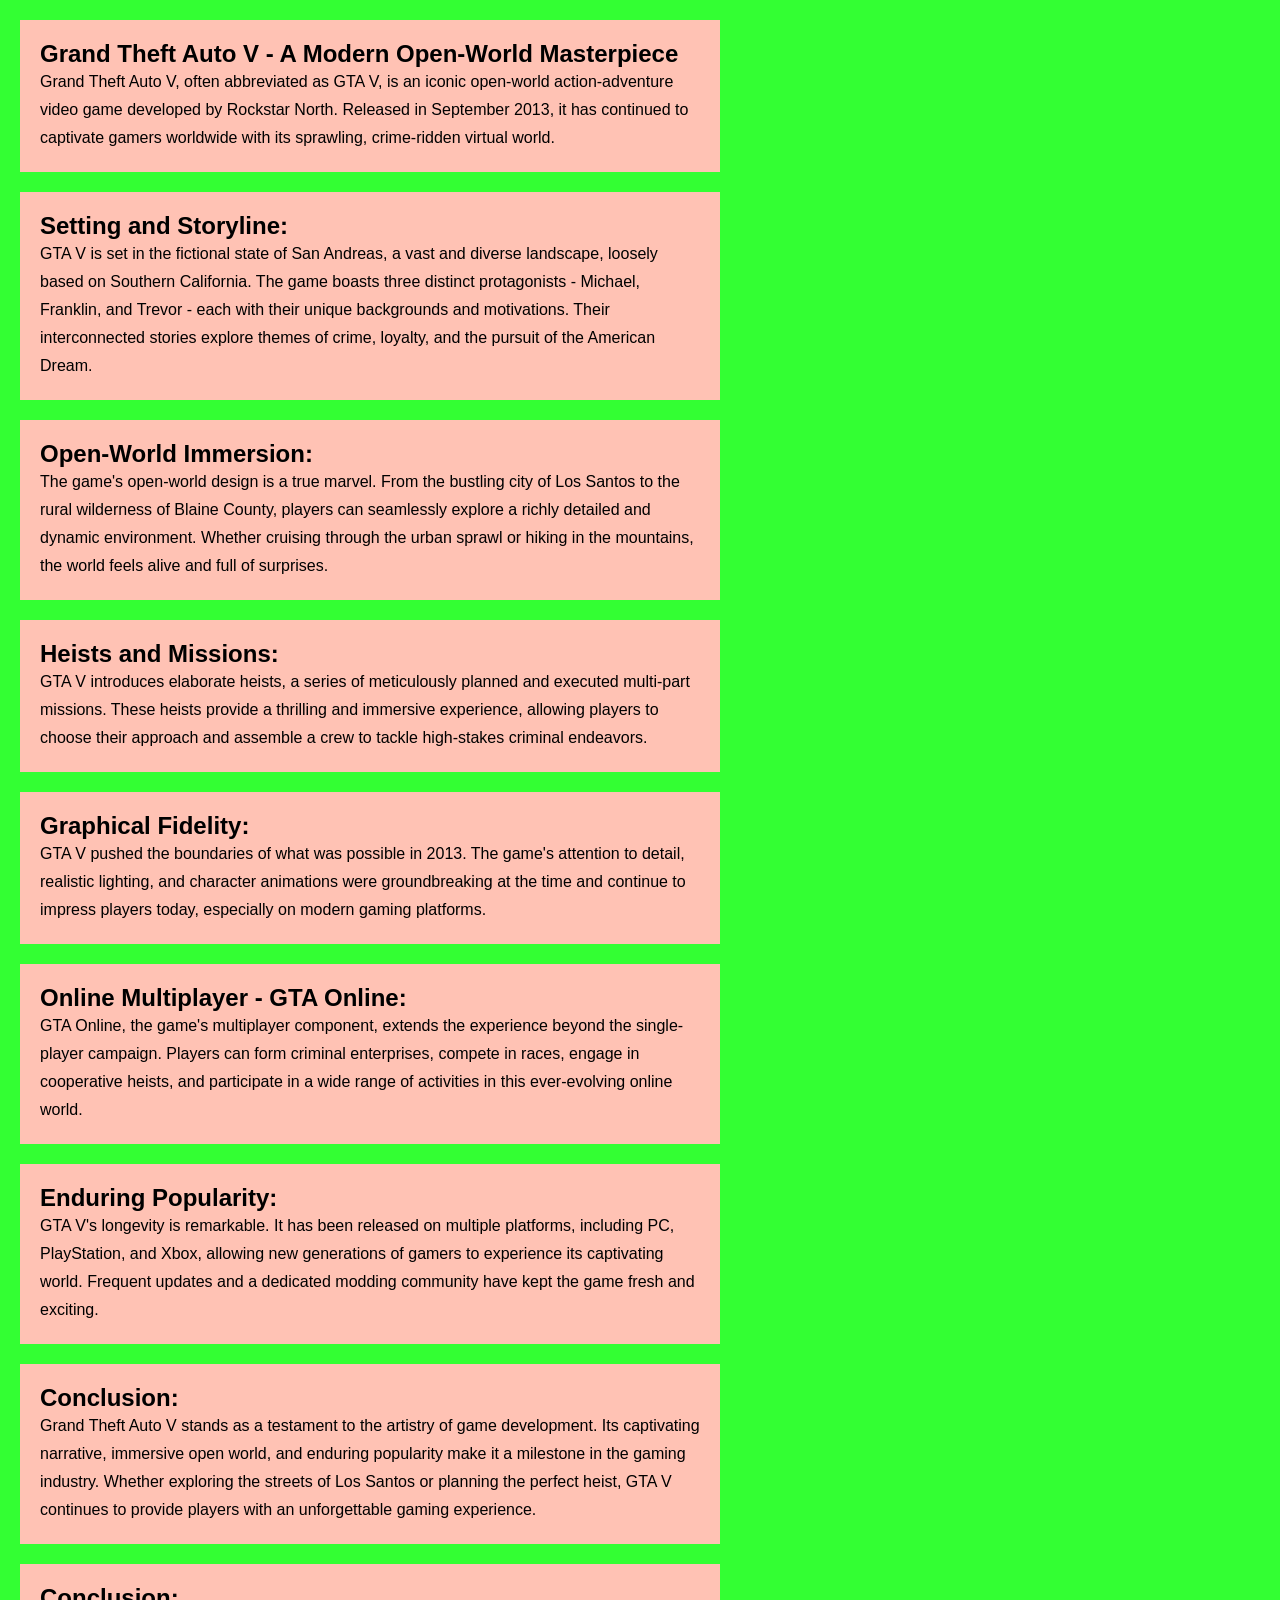
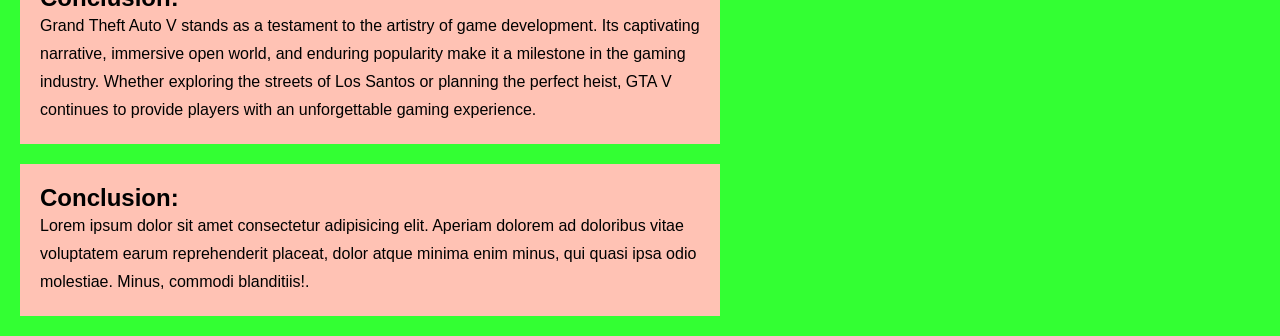
<file: 03.custom_scrollbar/index.html>
<html lang="en">
<head>
    <meta charset="UTF-8">
    <meta http-equiv="X-UA-Compatible" content="ie=edge">
    <meta name="viewport" content="width=device-width, initial-scale=1.0">
    <title>custom scrollbar</title>
    <link rel="stylesheet" href="style.css">
</head>
<body>
    <section>
        <div class="card">
            <h2 class="card-title">Grand Theft Auto V - A Modern Open-World Masterpiece</h2>
            <p>Grand Theft Auto V, often abbreviated as GTA V, is an iconic open-world action-adventure video game developed by Rockstar North. Released in September 2013, it has continued to captivate gamers worldwide with its sprawling, crime-ridden virtual world.</p>
        </div>
        <div class="card">
            <h2 class="card-title">Setting and Storyline:</h2>
            <p>GTA V is set in the fictional state of San Andreas, a vast and diverse landscape, loosely based on Southern California. The game boasts three distinct protagonists - Michael, Franklin, and Trevor - each with their unique backgrounds and motivations. Their interconnected stories explore themes of crime, loyalty, and the pursuit of the American Dream.</p>
        </div>
        <div class="card">
            <h2 class="card-title">Open-World Immersion:</h2>
            <p>The game's open-world design is a true marvel. From the bustling city of Los Santos to the rural wilderness of Blaine County, players can seamlessly explore a richly detailed and dynamic environment. Whether cruising through the urban sprawl or hiking in the mountains, the world feels alive and full of surprises.</p>
        </div>
        <div class="card">
            <h2 class="card-title">Heists and Missions:</h2>
            <p>GTA V introduces elaborate heists, a series of meticulously planned and executed multi-part missions. These heists provide a thrilling and immersive experience, allowing players to choose their approach and assemble a crew to tackle high-stakes criminal endeavors.</p>
        </div>
        <div class="card">
            <h2 class="card-title">Graphical Fidelity:</h2>
            <p>GTA V pushed the boundaries of what was possible in 2013. The game's attention to detail, realistic lighting, and character animations were groundbreaking at the time and continue to impress players today, especially on modern gaming platforms.</p>
        </div>
        <div class="card">
            <h2 class="card-title">Online Multiplayer - GTA Online:</h2>
            <p>GTA Online, the game's multiplayer component, extends the experience beyond the single-player campaign. Players can form criminal enterprises, compete in races, engage in cooperative heists, and participate in a wide range of activities in this ever-evolving online world.</p>
        </div>
        <div class="card">
            <h2 class="card-title">Enduring Popularity:</h2>
            <p>GTA V's longevity is remarkable. It has been released on multiple platforms, including PC, PlayStation, and Xbox, allowing new generations of gamers to experience its captivating world. Frequent updates and a dedicated modding community have kept the game fresh and exciting.</p>
        </div>
        <div class="card">
            <h2 class="card-title">Conclusion:</h2>
            <p>Grand Theft Auto V stands as a testament to the artistry of game development. Its captivating narrative, immersive open world, and enduring popularity make it a milestone in the gaming industry. Whether exploring the streets of Los Santos or planning the perfect heist, GTA V continues to provide players with an unforgettable gaming experience.</p>
        </div>
        <div class="card">
            <h2 class="card-title">Conclusion:</h2>
            <p>Grand Theft Auto V stands as a testament to the artistry of game development. Its captivating narrative, immersive open world, and enduring popularity make it a milestone in the gaming industry. Whether exploring the streets of Los Santos or planning the perfect heist, GTA V continues to provide players with an unforgettable gaming experience.</p>
        </div>
        <div class="card clearfix">
            <h2 class="card-title">Conclusion:</h2>
            <p>Lorem ipsum dolor sit amet consectetur adipisicing elit. Aperiam dolorem ad doloribus vitae voluptatem earum reprehenderit placeat, dolor atque minima enim minus, qui quasi ipsa odio molestiae. Minus, commodi blanditiis!.</p>
        </div>
    </section>
</body>
</html>
</file>
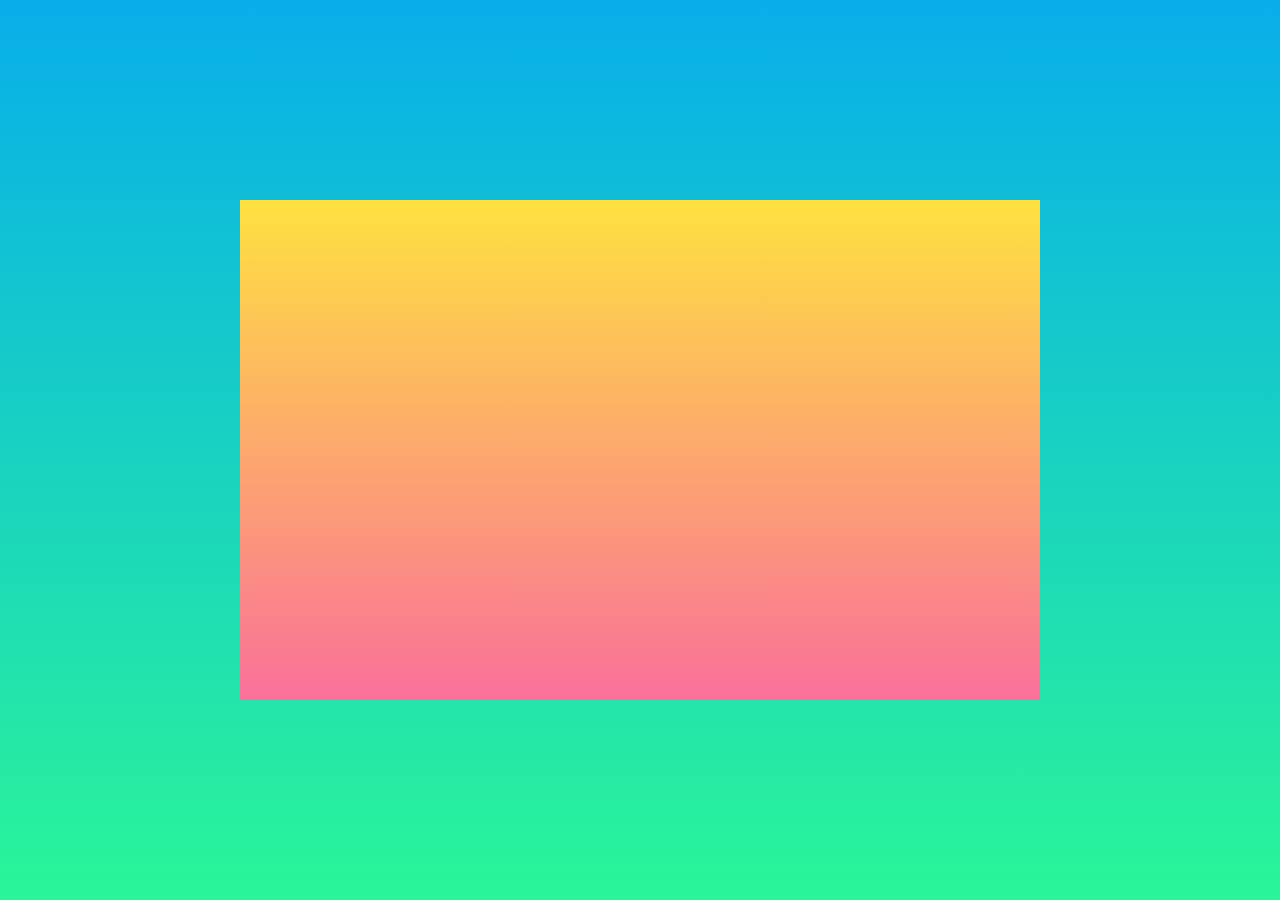
<file: 04.creative_image_effect/index.html>
<html lang="en">
<head>
    <meta charset="UTF-8">
    <meta name="viewport" content="width=device-width, initial-scale=1.0">
    <title>creative image effect</title>
    <link rel="stylesheet" href="style.css">
</head>
<body>
    <section class="container">
        <div class="clip clip1"></div>
        <div class="clip clip2"></div>
        <div class="clip clip3"></div>
    </section>
</body>
</html>
</file>
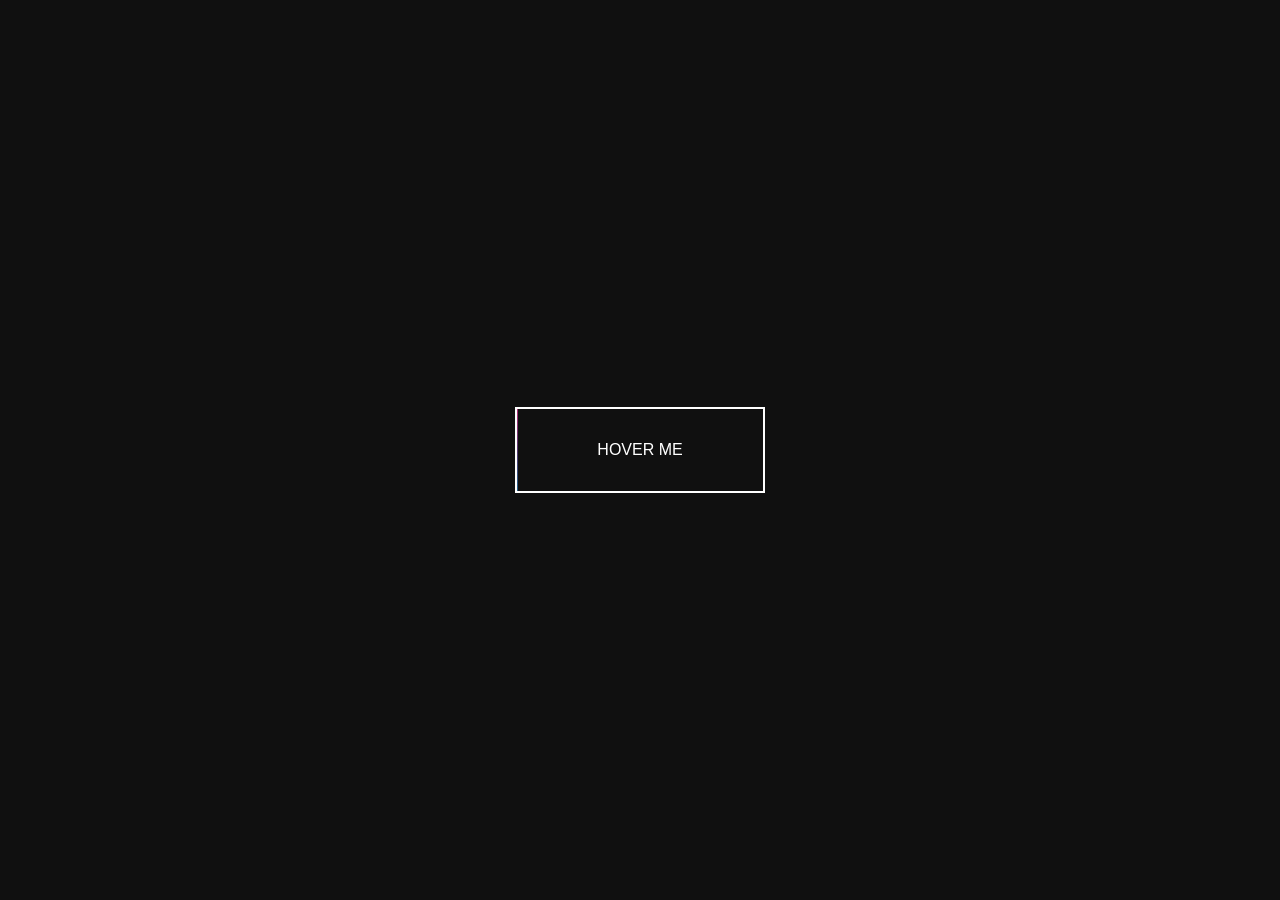
<file: btn1/index.html>
<html lang="en">
<head>
    <meta charset="UTF-8">
    <meta http-equiv="X-UA-Compatible" content="ie=edge">
    <meta name="viewport" content="width=device-width, initial-scale=1.0">
    <title>BUTTON 1</title>
    <link rel="stylesheet" href="style.css">
</head>
<body>
    <section class="container">
        <a href="">HOVER ME</a>
    </section>
</body>
</html>
</file>
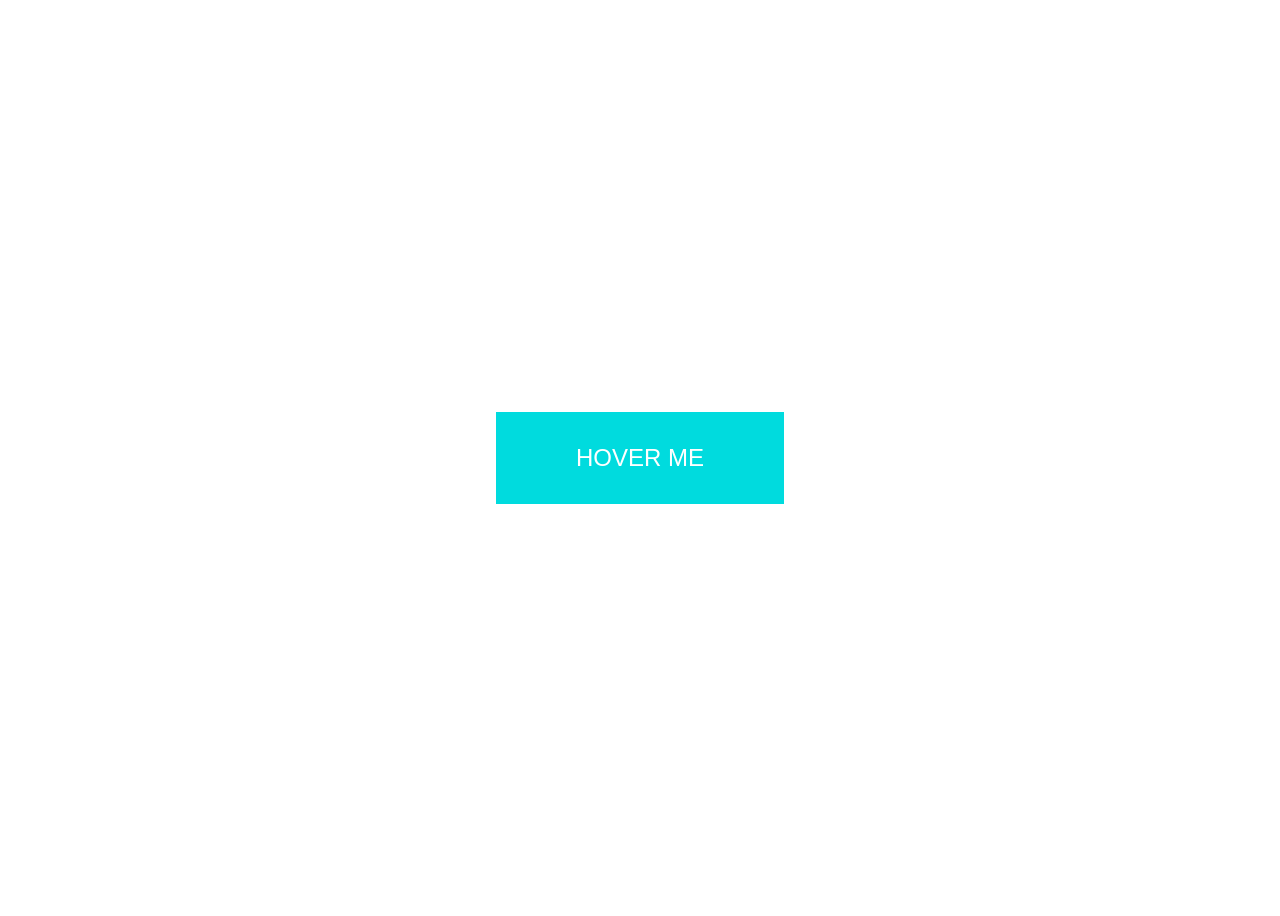
<file: btn2/index.html>
<html lang="en">
<head>
    <meta charset="UTF-8">
    <meta name="viewport" content="width=device-width, initial-scale=1.0">
    <link rel="stylesheet" href="style.css">
    <title>BUTTON 2</title>
</head>
<body>
    <a href="">HOVER ME</a>
</body>
</html>
</file>
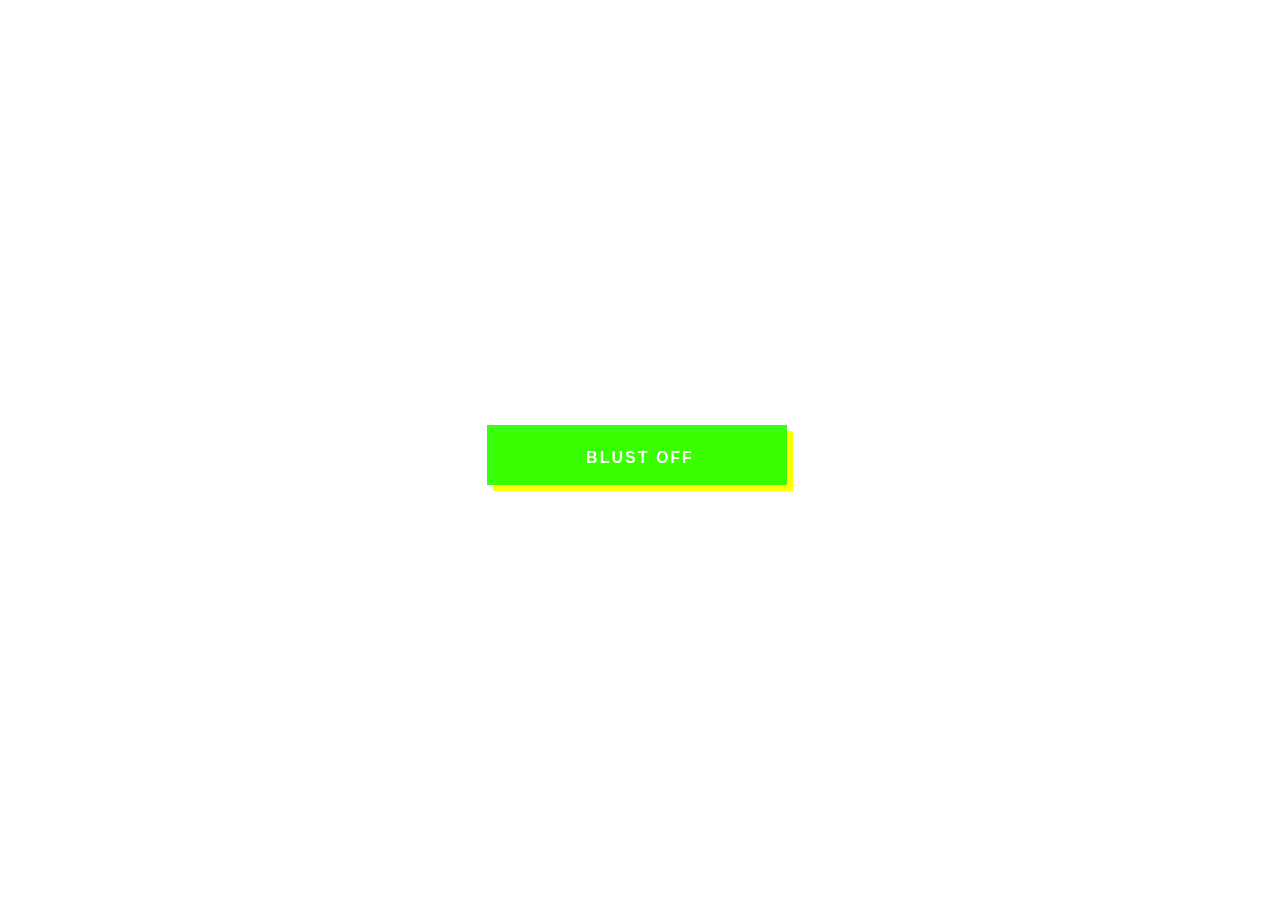
<file: btn3/index.html>
<html lang="en">
<head>
    <meta charset="UTF-8">
    <meta name="viewport" content="width=device-width, initial-scale=1.0">
    <title>BUTTON 3</title>
    <link rel="stylesheet" href="style.css">
</head>
<body>
    <a href="">BLUST OFF</a>
</body>
</html>
</file>
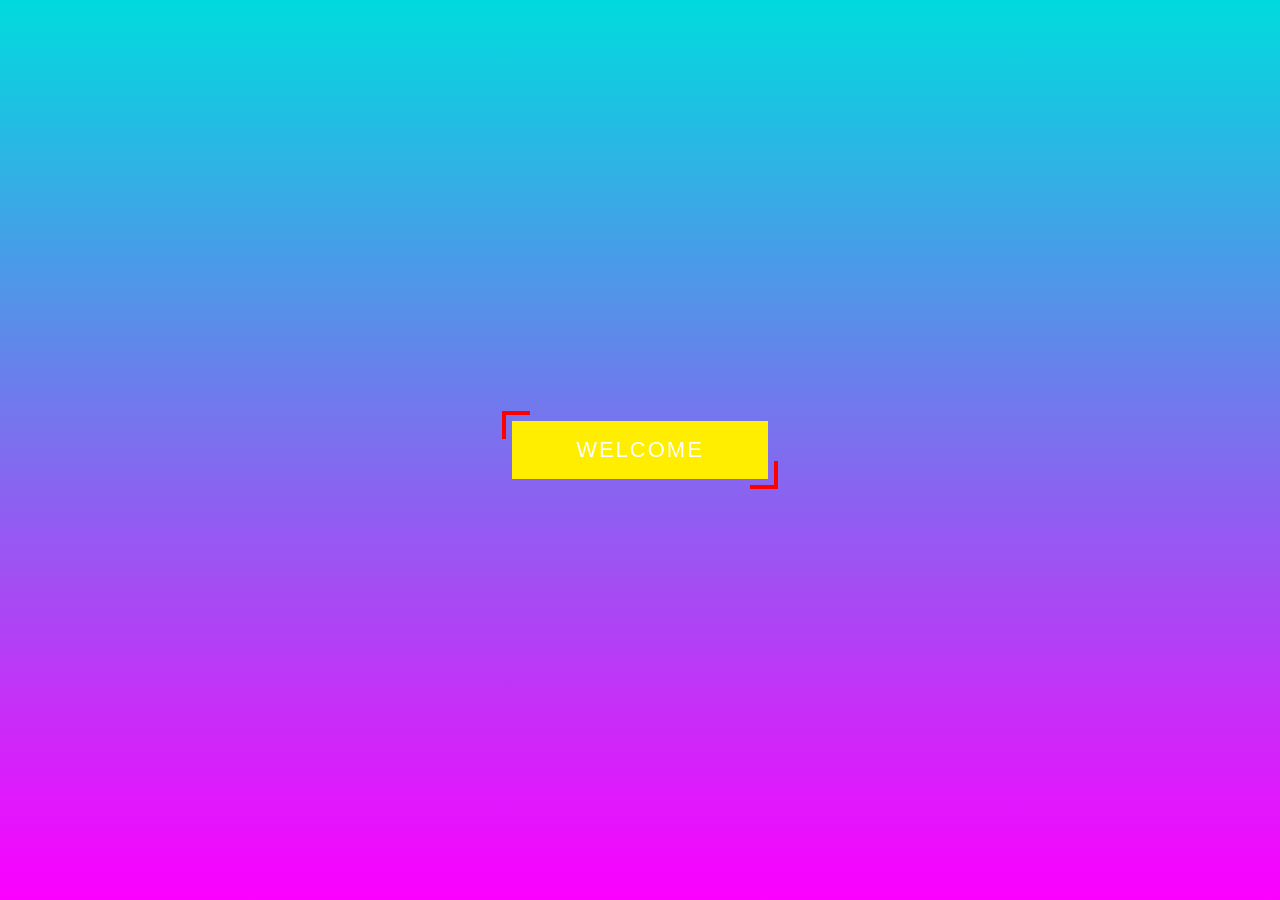
<file: btn4/index.html>
<html lang="en">
<head>
    <meta charset="UTF-8">
    <meta name="viewport" content="width=device-width, initial-scale=1.0">
    <title>BUTTON 4</title>
    <link rel="stylesheet" href="style.css">
</head>
<body>
    <section class="container">
        <button class="btn">WELCOME</button>
    </section>
</body>
</html>
</file>
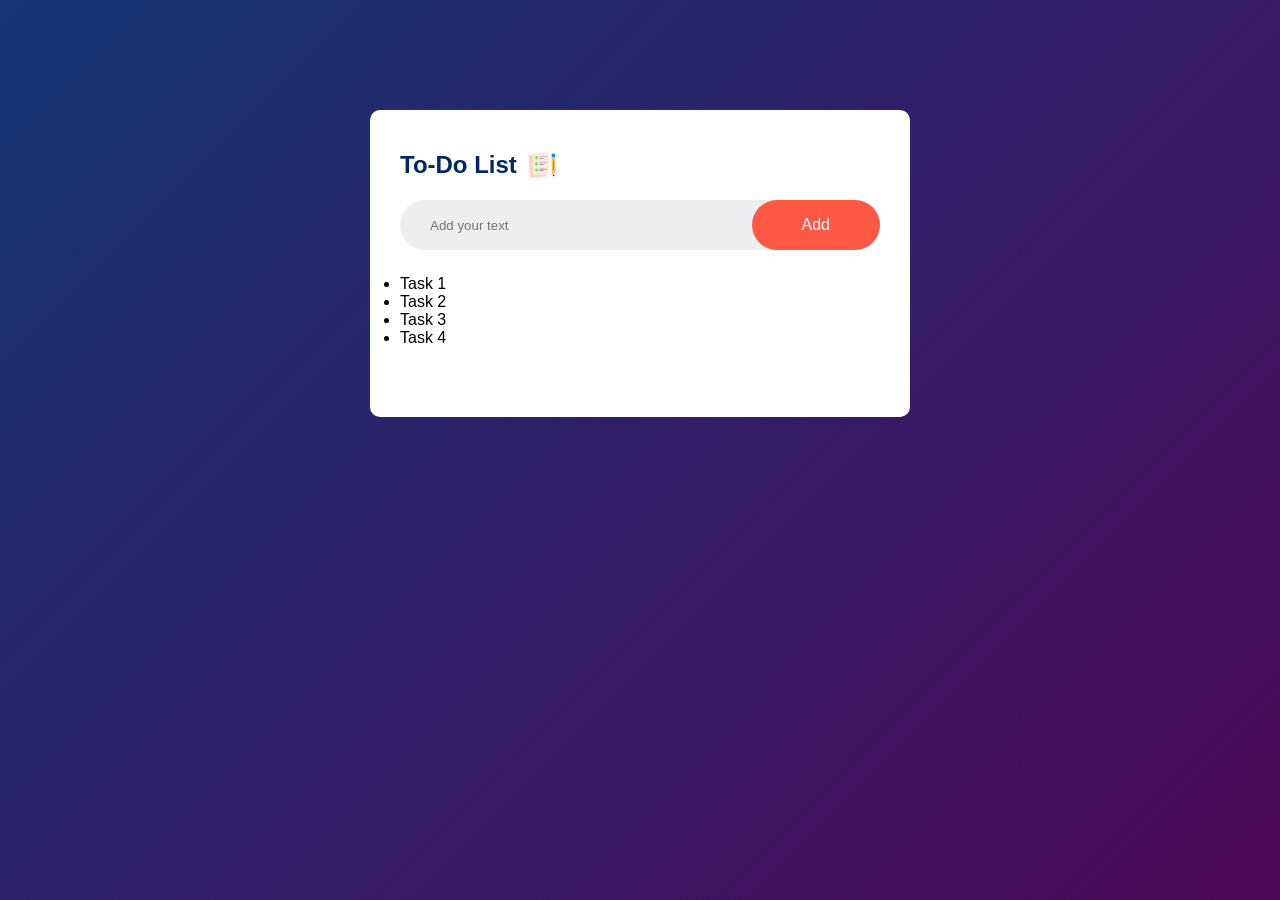
<file: To-Do list App/index.html>
<!DOCTYPE html>
<html lang="en">
<head>
    <meta charset="UTF-8">
    <meta name="viewport" content="width=device-width, initial-scale=1.0">
    <link rel="stylesheet" href="style.css">
    <title>TO-DO list App</title>
</head>
<body>
    <div class="container">
        <div class="todo-app">
            <h2>To-Do List <img src="images/icon.png" alt=""></h2>
            <div class="row">
                <input type="text" id="input-box" placeholder="Add your text">
                <button>Add</button>
            </div>
            <ul id="list-container">
                <li>Task 1</li>
                <li>Task 2</li>
                <li>Task 3</li>
                <li>Task 4</li>
            </ul>
        </div>
    </div>
</body>
</html>
</file>
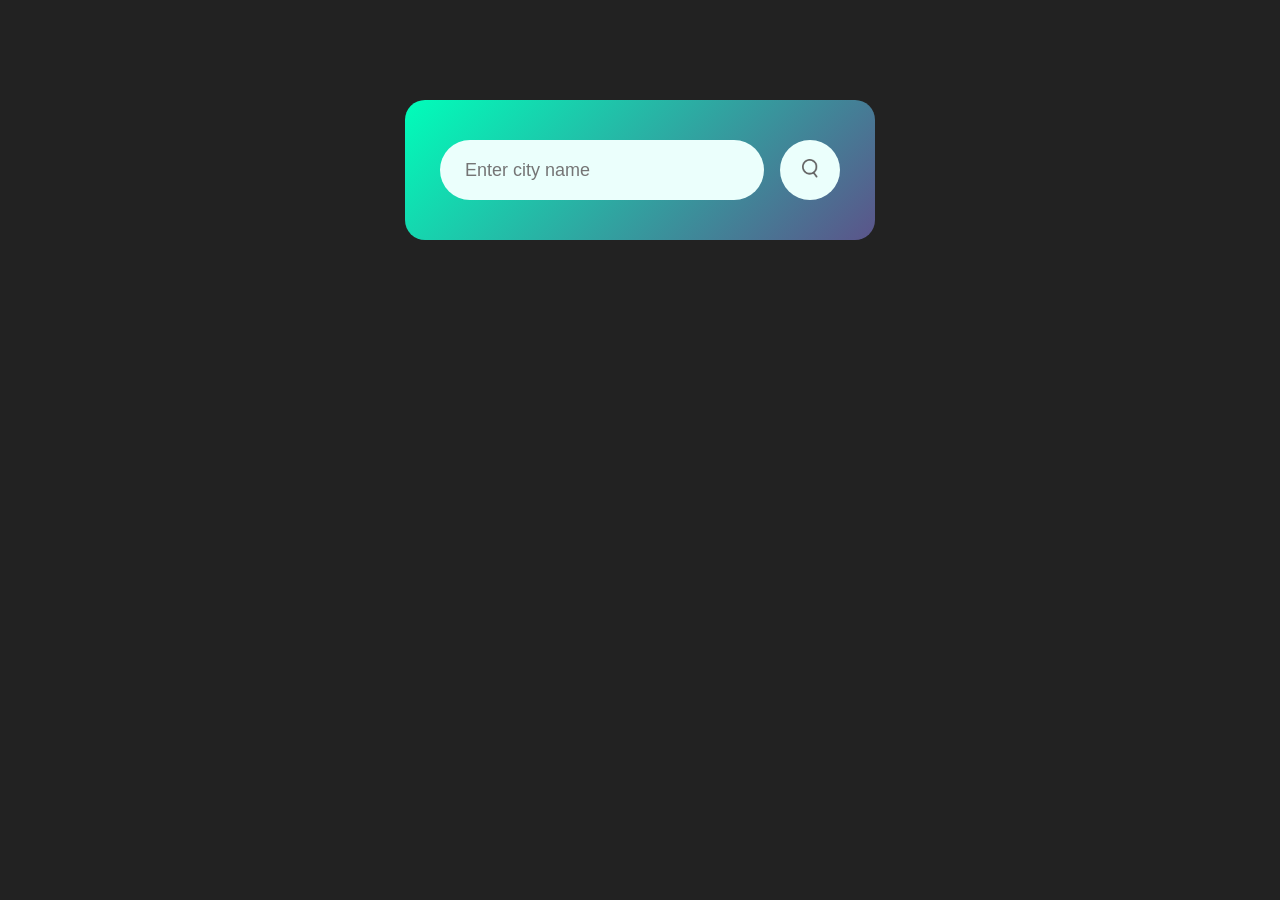
<file: weather-app/index.html>
<!DOCTYPE html>
<html lang="en">
<head>
    <meta charset="UTF-8">
    <meta name="viewport" content="width=device-width, initial-scale=1.0">
    <link rel="stylesheet" href="style.css">
    <title>weather App</title>
</head>
<body>
    <div class="card">
        <div class="search">
            <input type="text" placeholder="Enter city name" spellcheck="false">
            <button><img src="images/search.png" alt=""></button>
        </div>
        <div class="error">
            <p>Invalid city name</p>
        </div>
        <div class="weather">
            <img src="images/rain.png" class="weather-icon">
            <h1 class="temp">21°C</h1>
            <h2 class="city">Nairobi</h2>
            <div class="details">
                <div class="cols">
                    <img src="images/humidity.png">
                    <div>
                        <p class="humidity">50%</p>
                        <p>Humidity</p>
                    </div>
                </div>
                <div class="cols">
                    <img src="images/wind.png">
                    <div>
                        <p class="wind">15 km/hr</p>
                        <p>wind speed</p>
                    </div>
                </div>
            </div>
        </div>
    </div>
<script>
 const apiKey = "9f585825b958891a0dbd5671196b2b08";
 const apiUrl = "https://api.openweathermap.org/data/2.5/weather?units=metric&q=";


 const searchBox = document.querySelector(".search input");
 const searchBtn = document.querySelector(".search button");
 const weatherIcon = document.querySelector(".weather-icon")


 async function checkWeather(city){
    const response = await fetch(apiUrl + city + `&appid=${apiKey}`);

    if(response.status == 404){
        document.querySelector(".error").style.display = "block"
        document.querySelector(".weather").style.display = "none"
    }else {
        var data = await response.json();

document.querySelector(".city").innerHTML = data.name;
document.querySelector(".temp").innerHTML = Math.round(data.main.temp) + "°C";
document.querySelector(".humidity").innerHTML = data.main.humidity + "%";
document.querySelector(".wind").innerHTML = data.wind.speed  + " km/hr";
    
    
    
if(data.weather[0].main == "Clouds"){
    weatherIcon.src = "images/clouds.png";
}
else if(data.weather[0].main == "Clear"){
    weatherIcon.src = "images/clear.png";
}
else if(data.weather[0].main == "Rain"){
    weatherIcon.src = "images/rain.png";
}
else if(data.weather[0].main == "Drizzle"){
    weatherIcon.src = "images/drizzle.png";
}
else if(data.weather[0].main == "Mist"){
    weatherIcon.src = "images/mist.png";
}
    
document.querySelector(".weather").style.display = "block";
document.querySelector(".error").style.display = "none"
        }

}

searchBtn.addEventListener("click", ()=>{
    checkWeather(searchBox.value);
});


// Listen for Enter key press on the input field
searchBox.addEventListener("keydown", (event) => {
    if (event.key === "Enter") {
        checkWeather(searchBox.value);
    }
});
</script>
</body>
</html>
</file>
<file: 013.page_scroll_indicator/style.css>
* {
    padding: 0;
    margin: 0;
    font-family: san-serif;
}
body {
    height: 100vh;
    background: black;
    color: #fff;
}
.content {
    padding: 4rem;
}
section {
    border: 2px solid yellow;
    margin: 20px 0;
    padding: 20px;
}
section h1 {
    margin: 10px 0;
}
.scroll-indicator {
    height: 5px;
    width: calc(100% - 6em);
    position: fixed;
    top: 10px;
    left: 3em;
    border-radius: 3px;
}
.scroll-indicator .progress {
    height: 100%;
    width:  0;
    border-radius: 3px;
    transition: width 0.1s;
    background: linear-gradient(30deg, #FFF, #6284FF, #FF0000);
}
</file>
<file: 03.custom_scrollbar/style.css>
* {
    margin: 0;
    padding: 0;
    box-sizing: border-box;
    font-family: sans-serif;
}
body {
    background: #33FF33;
}
.card {
    width: 700px;
    background: #ffc2b4;
    padding: 20px;
    margin: 20px;
    font-family: sans-serif;
    line-height: 28px;
}
/*scrollbar*/
::-webkit-scrollbar {
    background-color: transparent;
    width: 10px;
}
::-webkit-scrollbar-thumb {
    background: linear-gradient(#00DBDE, #FC00FF);
    border-radius: 100px;
}
</file>
<file: 04.creative_image_effect/style.css>
body {
    margin: 0;
    padding: 0;
    background: linear-gradient(#08AEEA, #2AF598);
    height: 100vh;
    display: flex;
    justify-content: center;
    align-items: center;
}
.container {
    position: relative;
    width: 800px;
    height: 500px;
    background: linear-gradient(#FEE140, #FA709A)
}
.clip {
    position: absolute;
    top: 0;
    left: 0;
    width: 100%;
    height: 100%;
    transition: all 0.5s;
}
.clip1 {
    background: url(https://images.unsplash.com/photo-1552083375-1447ce886485?ixlib=rb-4.0.3&ixid=M3wxMjA3fDB8MHxwaG90by1wYWdlfHx8fGVufDB8fHx8fA%3D%3D&auto=format&fit=crop&w=1470&q=80);
    background-size: cover;
    clip-path: polygon(30% 0, 69% 0, 91% 100%, 10% 100%);
}

.clip2 {
    background: url(https://images.unsplash.com/photo-1548689551-5be7ab3f02c4?ixlib=rb-4.0.3&ixid=M3wxMjA3fDB8MHxwaG90by1wYWdlfHx8fGVufDB8fHx8fA%3D%3D&auto=format&fit=crop&w=1528&q=80);
    background-size: cover;
    background-position: center;
    clip-path: polygon(0 0, 38% 0, 13% 100%, 0 100%);
}
.clip3 {
    background: url(https://images.unsplash.com/photo-1437652633673-cc02b9c67a1b?ixlib=rb-4.0.3&ixid=M3wxMjA3fDB8MHxwaG90by1wYWdlfHx8fGVufDB8fHx8fA%3D%3D&auto=format&fit=crop&w=1469&q=80);
    background-size: cover;
    background-position: center;
    clip-path: polygon(64% 0, 100% 0%, 100% 100%, 86% 100%);
}
.container:hover .clip {
    clip-path: polygon(100% 0, 100% 0, 100% 100%, 100% 100%);
}
.container .clip:hover {
    clip-path: polygon(0  0, 100% 0, 100% 100%, 0 100%);
}
</file>
<file: btn1/style.css>
* {
    padding: 0;
    margin: 0;
    box-sizing: border-box;
}
.container {
    display: flex;
    justify-content: center;
    align-items: center;
    height: 100vh;
    background: rgb(16, 16, 16);
    font-family: sans-serif;
}
a {
    text-decoration: none;
    color:#ffffff;
    border: 2px solid #ffffff;
    padding: 2rem 5rem;
    position: relative;
    overflow: hidden;
    transition: all 1s;
}
a::before {
    content: "DOWNLOAD";
    font-weight : bold;
    color: #000;
    position: absolute;
    left: 0;
    top: 0;
    width: 100%;
    height: 100%;
    background: linear-gradient(#FF3CAC, #784BA0, #2B86C5);
    transform: translateX(-100%);
    transition: all 1s;
    /*center*/
    display: flex;
    justify-content: center;
    align-items: center;
}
a:hover:before {
    transform: translateY(0);
}
</file>
<file: btn2/style.css>
body {
    height: 100vh;
    display: flex;
    justify-content: center;
    align-items: center;
    font-family: sans-serif;
}
a {
    padding: 2rem 5rem;
    text-transform: uppercase;
    background-color: #00DBDE;
    color: #fff;
    font-size: 1.5rem;
    position: relative;
    text-decoration: none;
}
a::before {
    content: "Button";
    position: absolute;
    top: 0;
    left: 0;
    width: 100%;
    height: 100%;
    background: red;
    /*center*/
    display: flex;
    justify-content: center;
    align-items: center;
    transform: rotateX(270deg);
    transform-origin: top;
    transition: all 0.5s;
}
a::after {
    content: "Button";
    position: absolute;
    top: 0;
    left: 0;
    width: 100%;
    height: 100%;
    background: rgb(14, 231, 14);
    /*center*/
    display: flex;
    justify-content: center;
    align-items: center;
    transform: rotateX(270deg);
    transform-origin: top;
    transition: all 0.5s;
    transition-duration: 0.25s;
}
a:hover:before,
a:hover:after {
    transform: rotateX(0);
}
</file>
<file: btn3/style.css>
body {
    height: 100vh;
    display: flex;
    justify-content: center;
    align-items: center;
    font-family: sans-serif;
}
a {
    width: 300px;
    height: 60px;
    text-decoration: none;
    text-transform: uppercase;
    background: transparent;
    text-align: center;
    line-height: 60px;
    font-weight: bold;
    letter-spacing: 2px;
    position: relative;
    transition: all 0.2s;
    color: #fff;
}
a::before {
    content: "";
    position: absolute;
    width: 100%;
    height: 100%;
    top: -3px;
    left:-3px;
    background: #39FF14;
    z-index: -1;
    mix-blend-mode: multiply;
    transition: all 0.2s;
    transform-origin: top;
}
a::after {
    content: "";
    position: absolute;
    width: 100%;
    height: 100%;
    top: 3px;
    left: 3px;
    background: #FFFF00;
    z-index: -1;
    mix-blend-mode: multiply;
    transition: all 0.2s;
    transform-origin: bottom;
}
a:hover:before {
    top: -6px;
    left: 0;
    transform: perspective(1000px) rotateX(75deg);
}
a:hover:after {
    top: -6px;
    left: 0;
    transform: perspective(1000px) rotateX(-75deg);
}
a:hover {
    color: red;
}
</file>
<file: btn4/style.css>
* {
    margin: 0;
    padding: 0;
    box-sizing: border-box;
    font-family: sans-serif;
}
.container {
    height: 100vh;
    background: linear-gradient(#00DBDE, #FC00FF);
    display: flex;
    justify-content: center;
    align-items: center;
}
.btn {
    border: none;
    padding: 1rem 4rem;
    background: #ffee00;
    color: #fff;
    font-size: 22px;
    text-transform: uppercase;
    letter-spacing: 2px;
    position: relative;
    cursor: pointer;
}
.btn::before {
    content: '';
    position: absolute;
    width: 24px;
    height: 24px;
    /*background: #ff0000;*/
    left: -10px;
    top: -10px;
    border-top: 4px solid #FE0000;
    border-left: 4px solid #FE0000;
    transition: all 0.25s;
}
.btn:hover:before,
.btn:hover:after {
    width: 100%;
    height: 100%;
}
.btn::after {
    content: "";
    position: absolute;
    width: 24px;
    height: 24px;
    bottom: -10px;
    right: -10px;
    border-bottom: 4px solid #FE0000;
    border-right: 4px solid #FE0000;
    transition: all 0.25s;
}
</file>
<file: To-Do list App/style.css>
* {
    padding: 0;
    margin:0;
    box-sizing: border-box;
    font-family: 'poppins', sans-serif;
}
.container {
    width: 100%;
    min-height: 100vh;
    background: linear-gradient(135deg, #153677, #4e0857);
    padding: 10px;
}
.todo-app {
    width: 100%;
    max-width: 540px;
    background: #fff;
    margin: 100px auto 20px;
    padding: 40px 30px 70px;
    border-radius: 10px;
}
.todo-app h2 {
    color: #002765;
    display: flex;
    align-items: center;
    margin-bottom: 20px;
}
.todo-app h2 img {
    width: 30px;
    margin-left: 10px;
}
.row {
    display: flex;
    align-items: center;
    justify-content: space-between;
    background: #edeef0;
    border-radius: 30px;
    padding-left: 20px;
    margin-bottom: 25px;
}
input {
    flex: 1;
    border: none;
    outline: none;
    background: transparent;
    padding: 10px;
    font-weight: 14px;
}
button {
    outline: none;
    border: none;
    padding: 16px 50px;
    background: #ff5945;
    color: #fff;
    font-size: 16px;
    cursor: pointer;
    border-radius: 40px;
}
</file>
<file: weather-app/style.css>
* {
    padding: 0;
    margin: 0;
    box-sizing: border-box; 
    font-family: 'poppins', sans-serif;
}
body {
    background: #222;
}
.card {
    width: 90%;
    background: linear-gradient(135deg, #00feba,#5b548a);
    max-width: 470px;
    color: #fff;
    margin: 100px auto 0;
    border-radius: 20px;
    padding: 40px 35px;
    text-align: center;
}
.search {
    width: 100%;
    display: flex;
    align-items: center;
    justify-content: space-between;
}
.search input {
    border: 0;
    outline: 0;
    background: #ebfffc;
    color: #555;
    padding: 10px 25px;
    height: 60px;
    border-radius: 30px;
    flex: 1;
    margin-right: 16px;
    font-size: 18px;
}
.search button {
    border: 0;
    outline: 0;
    background: #ebfffc;
    border-radius: 50px;
    width: 60px;
    height: 60px;
    cursor: pointer;
}
.search button img {
    width: 16px;
}
.weather-icon {
    width: 170px;
    margin-top: 30px;
}
.weather  h1{
    font-size: 80px;
    font-weight: 500;
}
.weather  h2{
    font-size: 45px;
    font-weight: 400;
    margin-top: -10px;
}
.details {
    display: flex;
    align-items: center;
    justify-content: space-between;
    padding: 0 20px;
    margin-top: 50px;
}
.cols {
    display: flex;
    align-items: center;
    text-align: left;
}
.cols img{
    width: 40px;
    margin-right: 10px;
}
.humidity, .wind {
    margin-top: -6px;
    font-size: 28px;
}
.weather {
    display: none;
}
.error {
    text-align: left;
    margin-left: 10px;
    font-size: 14px;
    margin-top: 10px;
    display: none;
}
</file>
